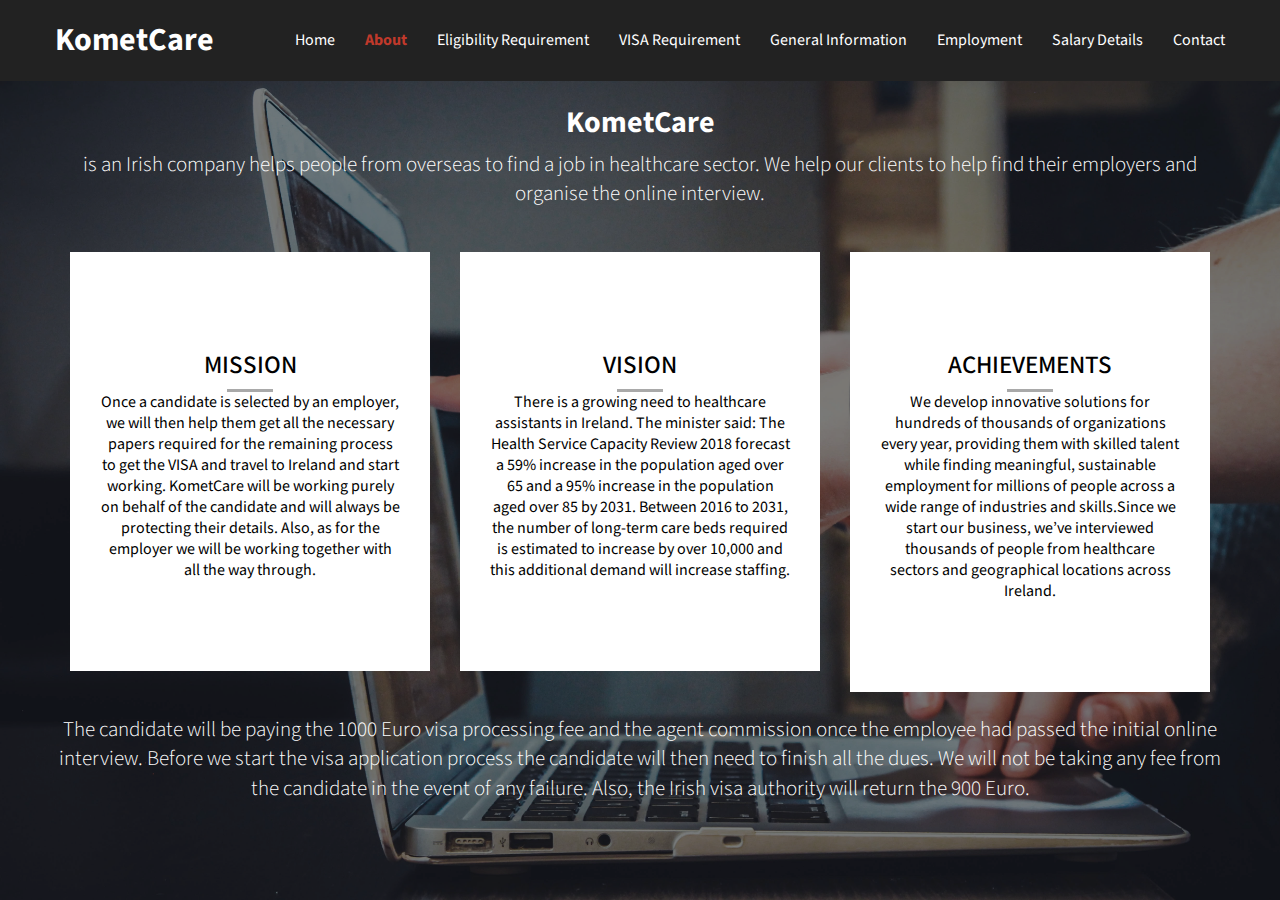
<file: pages/aboutus.html>
<!DOCTYPE html>
<html lang="en">
<head>
    <meta charset="UTF-8">
    <meta name="viewport" content="width=device-width, initial-scale=1">
    <meta name="keywords" content="KometCare, healthcare, Ireland, employer">
    <meta name="description" content="This page is to introduce KometCare in details">
    <meta http-equiv="refresh" content="30">
    <link rel="shortcut icon" type="image/x-icon" href="../img/logo.webp">
    <link rel="stylesheet" href="../css/style.css">
    <link rel="stylesheet" href="../css/bootstrap-iso.css">
    <link rel="stylesheet" href="https://cdnjs.cloudflare.com/ajax/libs/font-awesome/4.7.0/css/font-awesome.min.css">
    <title>KometCare - About us</title>
    <!-- Navbar icon -->
</head>
<body id="about-us">
<div class="hm-body">  <!--Body tag has been replaced with div so as to avoid to use nav bar in the other pages -->
    <nav class="hm-nav">
        <div class="hm-container">
            <h1 class="hm-logo"><a class="hm-a" href="../index.html">KometCare</a></h1>
            <ul class="hm-ul">
                <li><a href="../index.html" class="hm-a">Home</a></li> <!--(EmresPage) -->
                <li><a href="aboutus.html" class="hm-a current">About</a></li>
                <!--(IrenesPAge)current class is used to higlight the content it will change in every page -->
                <li><a href="eligibility-requirement.html" class="hm-a">Eligibility Requirement</a></li>
                <!--(JinniesPage)-->
                <li><a href="VisaRequirements.html" class="hm-a">VISA Requirement</a></li> <!-- (EmresPage)-->
                <li><a href="generalInfo.html" class="hm-a">General Information</a></li> <!--(MisosPage)-->
                <li><a href="employment.html" class="hm-a">Employment</a></li> <!--(JinniesPage)-->
                <li><a href="salaryDetail.html" class="hm-a">Salary Details</a></li> <!--(MisosPage)-->
                <li><a href="contactus.html" class="hm-a">Contact</a></li> <!--(IrenesPage)-->
                <li><a href="javascript:void(0);" class="hm-icon" onclick="hmopennav()">
                    <i class="fa fa-bars"></i>
                </a>
            </ul>
        </div>
    </nav>
</div>
<div class="bootstrap-iso">
    <div class="about-para container">
        <h2>KometCare</h2>
        <p class="lead"> is an Irish company helps people from overseas to find a job in healthcare
            sector.
            We help our clients to help find their employers and organise the online interview. </p>
    </div>
    <div class="content-box-lg">
        <div class="container">
            <div class="row">
                <!--each box took up 4 columns and it added up to 12 in total-->
                <div class="col-md-4">
                    <div class="about-part text-center">
                        <h3>MISSION</h3>
                        <hr>
                        <p> Once a candidate is selected by
                            an employer, we will then help them get all the necessary papers required for the
                            remaining process to get the
                            VISA and travel to Ireland and start working. KometCare will be working purely on behalf
                            of the candidate and will always be protecting their
                            details. Also, as for the employer we will be working together with all the way
                            through. </p>
                    </div>
                </div>
                <div class="col-md-4">
                    <div class="about-part text-center">
                        <h3>VISION</h3>
                        <hr>
                        <p> There is a growing need to healthcare assistants in Ireland. The
                            minister said: The Health Service Capacity Review 2018 forecast a 59% increase in the
                            population aged over 65
                            and a 95% increase in the population aged over 85 by 2031. Between 2016 to 2031, the
                            number of long-term care
                            beds required is estimated to increase by over 10,000 and this additional demand will
                            increase staffing. </p>
                    </div>
                </div>
                <div class="col-md-4">
                    <div class="about-part text-center">
                        <h3>ACHIEVEMENTS</h3>
                        <hr>
                        <p> We develop innovative solutions for hundreds of thousands of organizations every year,
                            providing
                            them with skilled talent while finding meaningful, sustainable employment for millions
                            of people across a wide range of
                            industries and skills.Since we start our business, we’ve interviewed thousands of people
                            from healthcare sectors
                            and geographical locations across Ireland. </p>
                    </div>
                </div>
            </div>
        </div>
    </div>
    <div class="about-para container">
        <p class="lead">The candidate will be
            paying the 1000 Euro visa processing fee and the agent commission once the employee had passed the
            initial
            online interview. Before we start the visa application process the candidate will then need to finish
            all the
            dues. We will not be taking any fee from the candidate in the event of any failure. Also, the Irish visa
            authority will return the 900 Euro.</p>

    </div>
</div>
<script src="../js/script.js"></script> <!--JavaScriptforNavBar-->
</body>
</html>
</file>
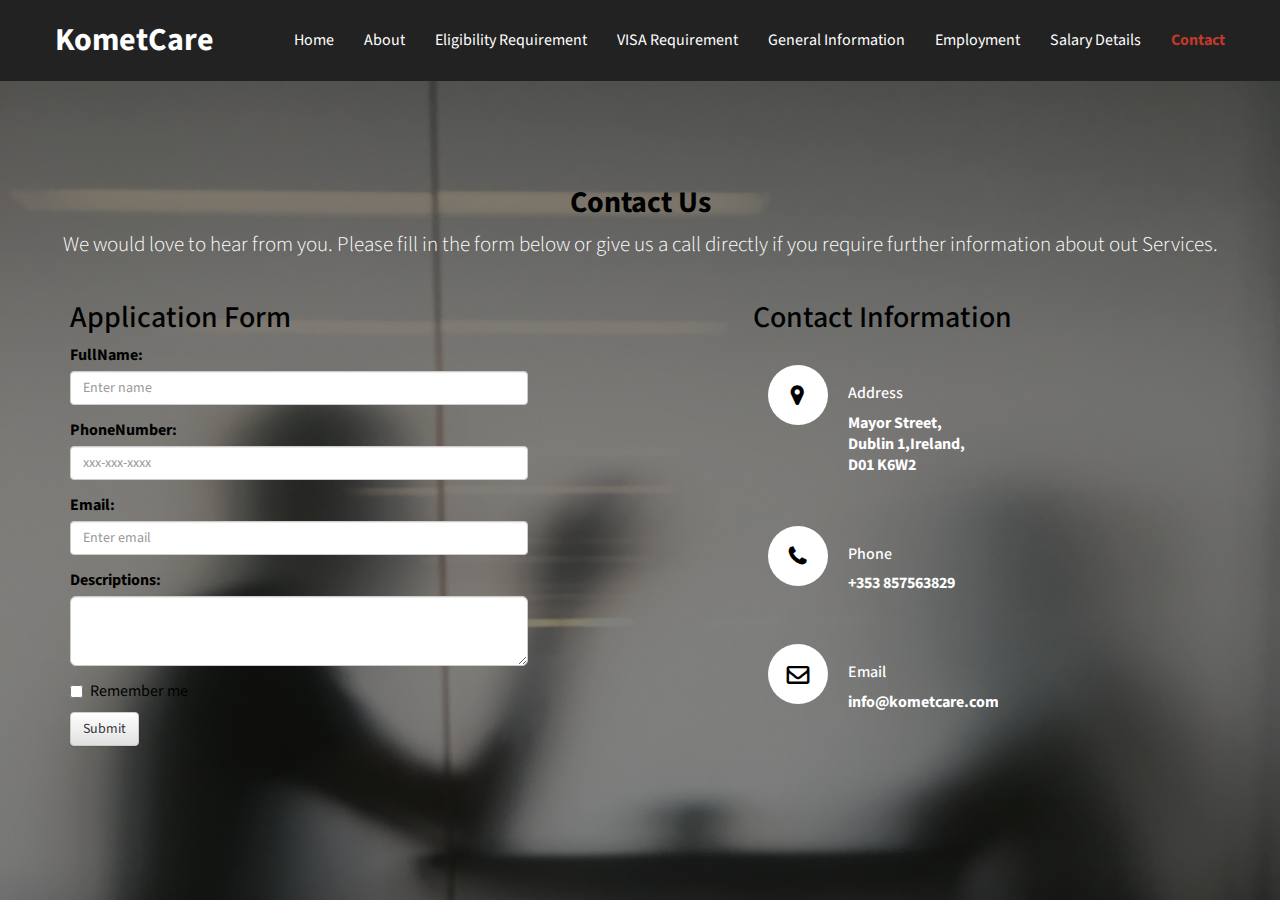
<file: pages/contactus.html>
<!DOCTYPE html>
<html lang="en">
<head>
    <meta charset="UTF-8">
    <meta name="viewport" content="width=device-width, initial-scale=1">
    <meta name="keywords" content="KometCare, phone, address, email">
    <meta name="description" content="This page is to provide contact path and contact information for users">
    <meta http-equiv="refresh" content="30">
    <link rel="shortcut icon" type="image/x-icon" href="../img/logo.webp">
    <link rel="stylesheet" href="../css/style.css"/> <!--Main Css-->
    <link rel="stylesheet" href="../css/bootstrap-iso.css"/>
    <link rel="stylesheet" href="https://cdnjs.cloudflare.com/ajax/libs/font-awesome/4.7.0/css/font-awesome.min.css">
    <title>KometCare - Contact us</title>
    <!-- Navbar icon -->
</head>
<body id="contact-us">
<div class="hm-body">  <!--Body tag has been replaced with div so as to avoid to use nav bar in the other pages -->
    <nav class="hm-nav">
        <div class="hm-container">
            <h1 class="hm-logo"><a class="hm-a" href="../index.html">KometCare</a></h1>
            <ul class="hm-ul">
                <li><a href="../index.html" class="hm-a">Home</a></li> <!--(EmresPage) -->
                <li><a href="aboutus.html" class="hm-a">About</a></li>
                <!--(IrenesPAge)current class is used to higlight the content it will change in every page -->
                <li><a href="eligibility-requirement.html" class="hm-a">Eligibility Requirement</a></li>
                <!--(JinniesPage)-->
                <li><a href="VisaRequirements.html" class="hm-a">VISA Requirement</a></li> <!-- (EmresPage)-->
                <li><a href="generalInfo.html" class="hm-a">General Information</a></li> <!--(MisosPage)-->
                <li><a href="employment.html" class="hm-a">Employment</a></li> <!--(JinniesPage)-->
                <li><a href="salaryDetail.html" class="hm-a">Salary Details</a></li> <!--(MisosPage)-->
                <li><a href="contactus.html" class="hm-a  current">Contact</a></li> <!--(IrenesPage)-->
                <li><a href="javascript:void(0);" class="hm-icon" onclick="hmopennav()">
                    <i class="fa fa-bars"></i>
                </a>
            </ul>
        </div>
    </nav>
</div>
<div class="bootstrap-iso">
    <div class="contact-para container">
        <h2>Contact Us</h2>
        <p class="lead"> We would love to hear from you. Please fill in the form below or give us a call directly
            if you require further information about out Services.</p>
    </div>
    <div class="container">
        <div class="row">
            <h2 class="col-md-4">Application Form</h2>
            <div class="col-md-3"></div>
            <h2 class="col-md-4">Contact Information</h2>
        </div>
        <form onsubmit="return check()">
            <div class="row">
                <div class="col-md-5">
                    <div class="form-group">
                        <label for="fullname">FullName:</label>
                        <input type="text" class="form-control" id="fullname" placeholder="Enter name">
                    </div>
                    <!--input type "tel" and a pattern were used to import the format-->
                    <div class="form-group">
                        <label for="phone">PhoneNumber:</label>
                        <input type="tel" class="form-control" pattern="[0-9]{3}-[0-9]{3}-[0-9]{4}" id="phone"
                               placeholder="xxx-xxx-xxxx">
                    </div>
                    <!--input type "email" was used to import the format-->
                    <div class="form-group">
                        <label for="email">Email:</label>
                        <input type="email" class="form-control" id="email" placeholder="Enter email">
                    </div>
                    <div class="form-group">
                        <label for="description">Descriptions:</label>
                        <textarea class="form-control input-lg" id="description"></textarea>
                    </div>
                    <div class="checkbox">
                        <label><input type="checkbox"> Remember me</label>
                    </div>
                    <button type="submit" class="btn btn-default">Submit</button>
                </div>
                <div class="col-md-2"></div>
                <div class="col-md-4">
                    <div class="container">
                        <div class="contactInfo">
                            <div class="box">
                                <div class="icon"><i class="fa fa-map-marker" aria-hidden="true"></i></div>
                                <div class="text">
                                    <h3>Address</h3>
                                    <p><b>Mayor Street,<br>Dublin 1,Ireland,<br> D01 K6W2</b></p>
                                </div>
                            </div>
                            <div class="box">
                                <div class="icon"><i class="fa fa-phone" aria-hidden="true"></i></div>
                                <div class="text">
                                    <h3>Phone</h3>
                                    <p><b>+353 857563829</b></p>
                                </div>
                            </div>
                            <div class="box">
                                <div class="icon"><i class="fa fa-envelope-o" aria-hidden="true"></i></i></div>
                                <div class="text">
                                    <h3>Email</h3>
                                    <p><b>info@kometcare.com</b></p>
                                </div>
                            </div>
                        </div>
                    </div>
                </div>
            </div>
        </form>
    </div>
</div>
<script type="text/javascript" src="../js/form.js"></script><!--JavaScript for form validation-->
<script src="../js/script.js"></script> <!--JavaScriptforNavBar-->
</body>
</html>
</file>
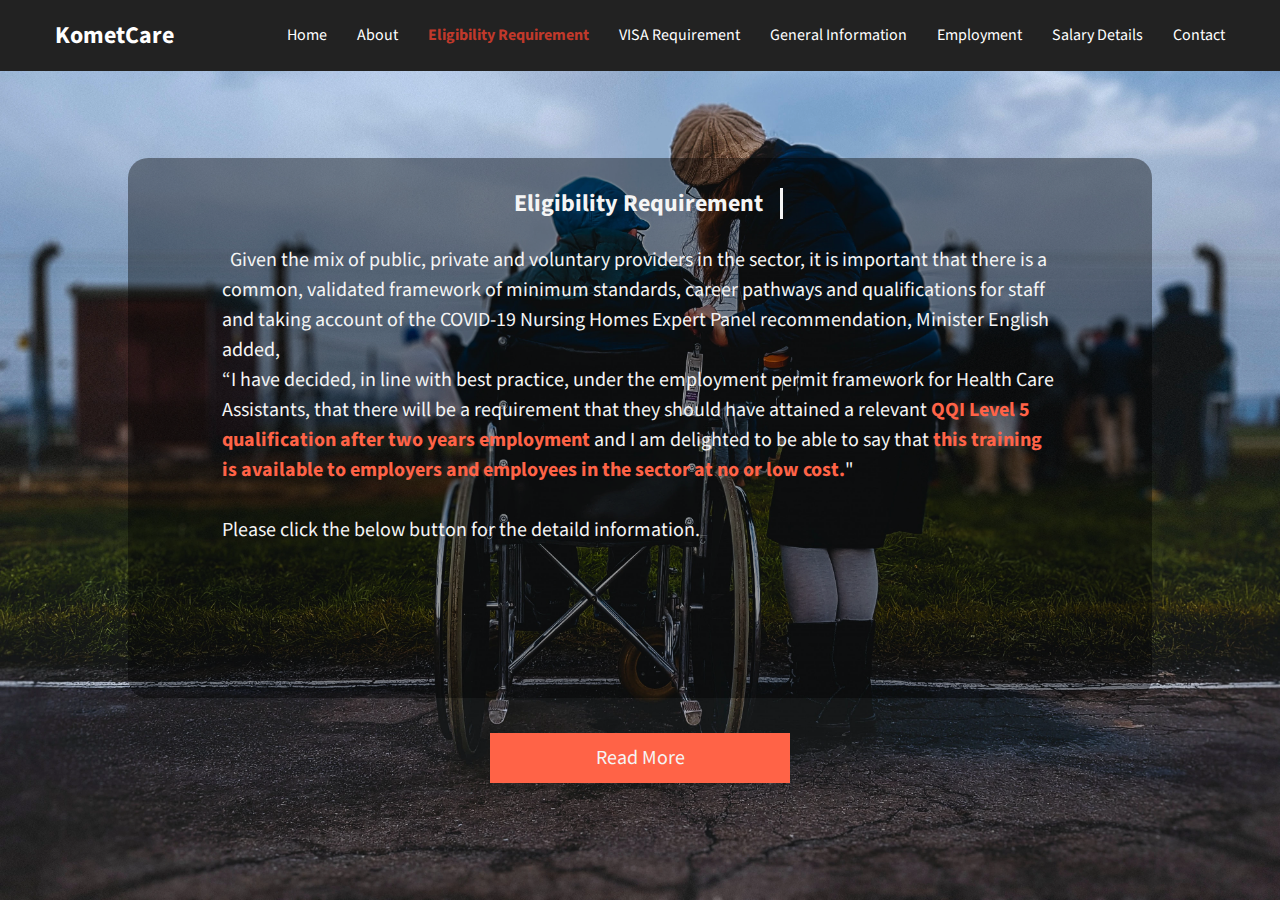
<file: pages/eligibility-requirement.html>
<!DOCTYPE html>
<html lang="en">
  <head class="hm-head">
      <meta charset="UTF-8">
      <meta http-equiv="X-UA-Compatible" content="IE=edge">
      <meta name="viewport" content="width=device-width, initial-scale=1.0">
      <meta name="keywords" content="KometCare, healthcare, healthcare assistant, Ireland, employer">
      <meta name="description" content="This page is to explain eligibility requirement for healthcare assistant">
      <meta http-equiv="refresh" content="30">
      <link rel="shortcut icon" type="image/x-icon" href="../img/logo.webp">
      <link rel="stylesheet" href="../css/style.css" >
      <link rel="stylesheet" href="https://cdnjs.cloudflare.com/ajax/libs/font-awesome/4.7.0/css/font-awesome.min.css"> <!-- Navbar icon -->
      <title>KometCare - Eligibility Requirement</title>
  </head>
  <body>
    <!-- Create div for main page to apply CSS style -->
    <div id="eligibility-requirement">

      <!-- Create navication bar div -->
      <div class="hm-body"> <!--Body tag has been replaced with div so as to avoid two body tag use in the other pages -->
          <nav class="hm-nav">
              <div class="hm-container">
                  <h2 class="hm-logo"><a class="hm-a" href="../index.html">KometCare</a></h2>
                  <ul class="hm-ul">
                      <li><a href="../index.html" class="hm-a">Home</a></li> <!--(EmresPage)current class is used to higlight the content it will change in every page -->
                      <li><a href="aboutus.html" class="hm-a">About</a></li> <!--(IrenesPAge)-->
                      <li><a href="eligibility-requirement.html" class="hm-a current">Eligibility Requirement</a></li> <!--(JinniesPage)-->
                      <li><a href="VisaRequirements.html" class="hm-a">VISA Requirement</a></li> <!--(EmresPage) -->
                      <li><a href="generalInfo.html" class="hm-a">General Information</a></li> <!--(MisosPage)-->
                      <li><a href="employment.html" class="hm-a">Employment</a></li> <!--(JinniesPage)-->
                      <li><a href="salaryDetail.html" class="hm-a">Salary Details</a></li> <!--(MisosPage)-->
                      <li><a href="contactus.html" class="hm-a">Contact</a></li> <!--(IrenesPAge)-->
                      <li><a href="javascript:void(0);" class="hm-icon" onclick="hmopennav()">
                          <i class="fa fa-bars"></i>
                        </a></li>
                  </ul>
              </div>
          </nav> 
      </div>

      <!-- Create main box(text box) -->
      <div class="main-box">
        <!-- Create separate div for text to apply CSS style -->
        <div class="main-box-text">
          <!-- Create title of main box(text box) -->
          <h2 class="main-box__h2">Eligibility Requirement</h2>
          <!-- Create contents of main box(text box) -->
          <p class="main-box__p">
            &nbsp;&nbsp;Given the mix of public, private and voluntary providers in the sector, it is important that there is a common,   validated framework of minimum standards, career pathways and qualifications for staff and taking account of the COVID-19 Nursing Homes Expert Panel recommendation, Minister English added,<br>“I have decided, in line with best practice, under the employment permit framework for Health Care Assistants, that there will be a requirement that they should have attained a relevant <b>QQI Level 5 qualification after two years employment</b> and  I am delighted to be able to say that <b>this training is available to employers and employees in the sector at no or low cost.</b>"
            <br><br> Please click the below button for the detaild information.
          </p>
        </div>  
      </div>
      <!--
        I used the below website to create hover effect.
        nanati.me. (2016). css 버튼 디자인 모음 │ NANATI’s STORY. [online] Available at: https://nanati.me/css-button-design/ [Accessed 14 Dec. 2022].
      -->
      <!-- Create link button named 'read more' -->
      <div class="link-btn">
        <a href="https://qsearch.qqi.ie/WebPart/AwardDetails?awardCode=5M4339" target='_blank'>Read More</a>
      </div>

    </div>
      <!-- // End main page of eligibility-requirement page -->

      <!--Apply javascript function for navication bar effect-->
    <script src="../js/script.js"></script>
  </body>
</html>
</file>
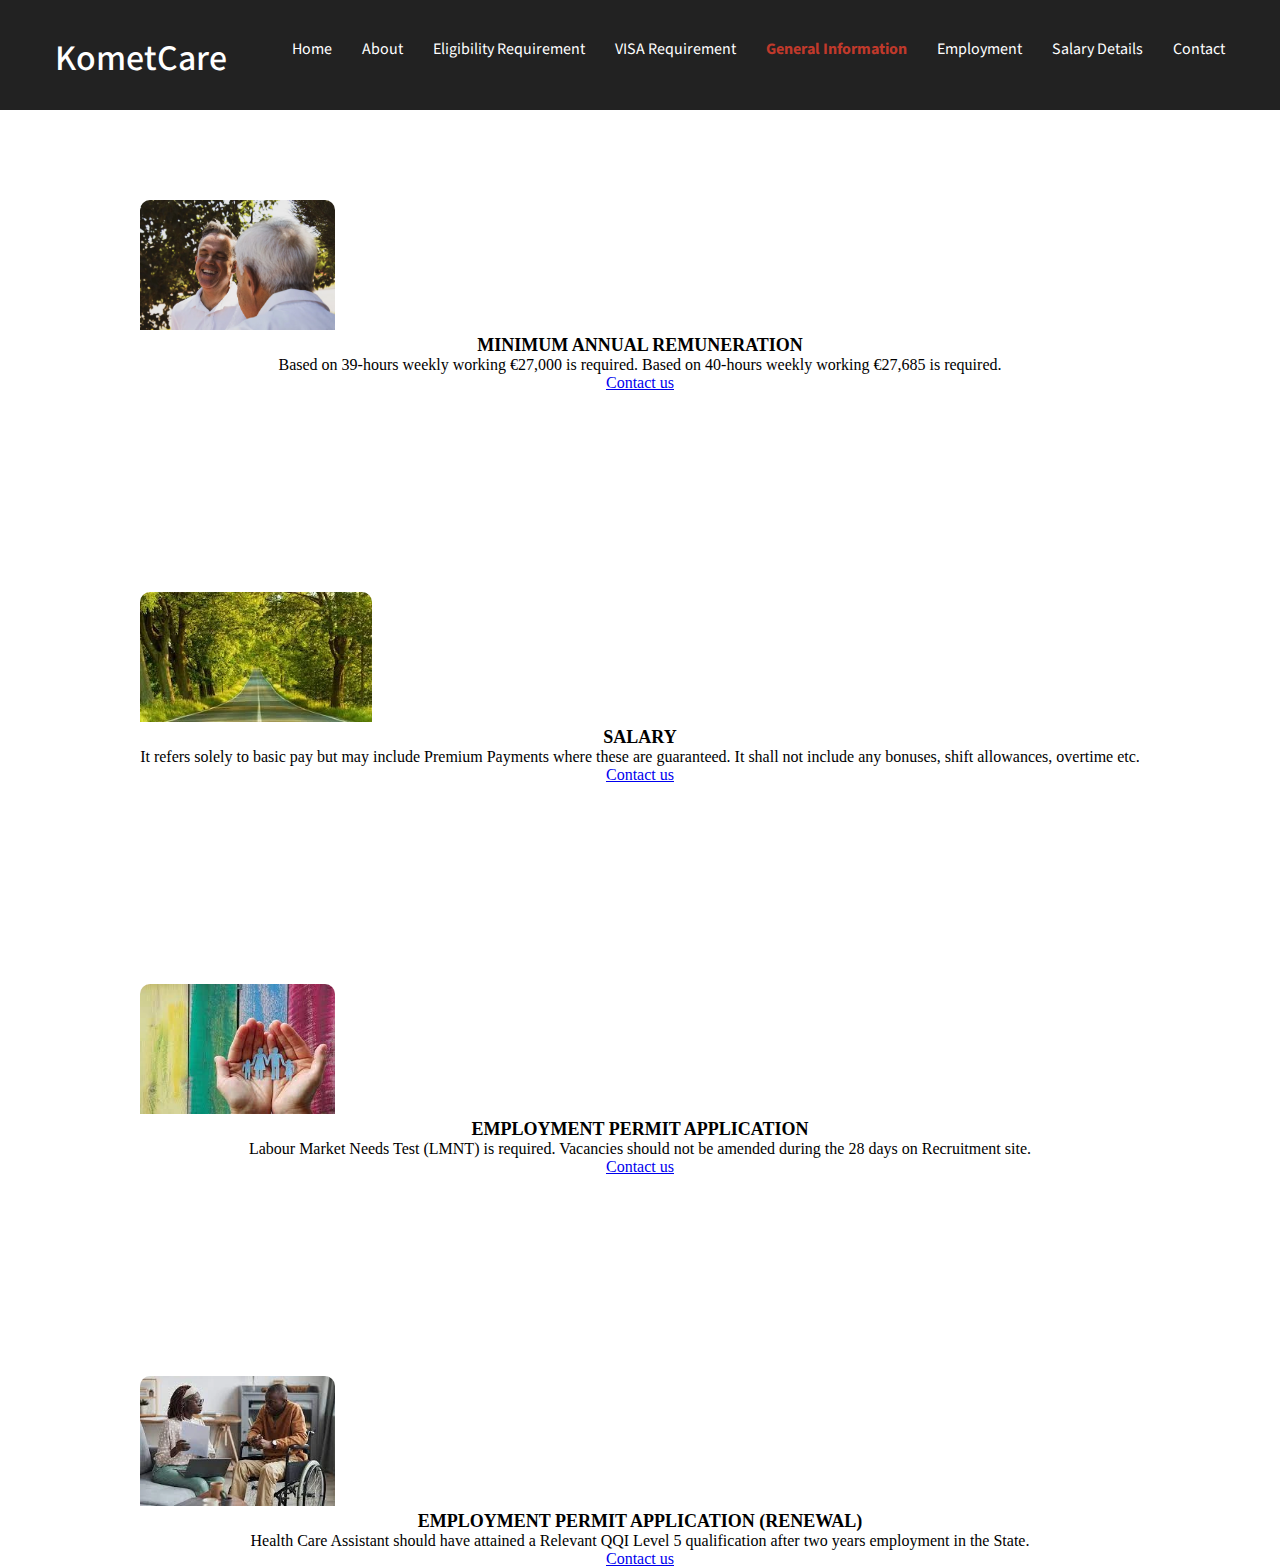
<file: pages/generalInfo.html>
<!DOCTYPE html>
<html lang="en">

<head>
  <meta charset="UTF-8">
  <meta http-equiv="X-UA-Compatible" content="IE=edge">
  <meta name="viewport" content="width=device-width, initial-scale=1.0">

  <meta name="keywords" content="KometCare, healthcare, healthcare assistant, Ireland, employer">
  <meta name="description" content="This page is to explain eligibility requirement for healthcare assistant">
  <meta http-equiv="refresh" content="30">

  <title>KometCare - General Information</title>
  <link href="https://cdn.jsdelivr.net/npm/bootstrap@5.2.3/dist/css/bootstrap.min.css" rel="stylesheet"
    integrity="sha384-rbsA2VBKQhggwzxH7pPCaAqO46MgnOM80zW1RWuH61DGLwZJEdK2Kadq2F9CUG65" crossorigin="anonymous">
  <link rel="shortcut icon" type="image/x-icon" href="../img/logo.webp">
  <link rel="stylesheet" href="https://cdnjs.cloudflare.com/ajax/libs/font-awesome/4.7.0/css/font-awesome.min.css">
  <link rel="stylesheet" href="../css/bootstrap-iso.css" />
  <!-- Navbar icon -->
  <link rel="stylesheet" href="../css/style.css">
</head>

<body class="gi-body">
  <div class="bootstrap-iso">
    <div class="hm-body">
      <!--Body tag has been replaced with div so as to avoid to use nav bar in the other pages -->
      <nav class="hm-nav">
        <div class="hm-container">
          <h1 class="hm-logo"><a class="hm-a" href="../index.html">KometCare</a></h1>
          <ul class="hm-ul">
            <li><a href="../index.html" class="hm-a">Home</a></li> <!--(EmresPage) -->
            <li><a href="aboutus.html" class="hm-a">About</a></li> <!--(IrenesPAge)-->
            <li><a href="eligibility-requirement.html" class="hm-a">Eligibility Requirement</a></li>
            <!--(JinniesPage)-->
            <li><a href="VisaRequirements.html" class="hm-a">VISA Requirement</a></li>
            <!-- (EmresPage)current class is used to higlight the content it will change in every page -->
            <li><a href="generalInfo.html" class="hm-a current">General Information</a></li> <!--(MisosPage)-->
            <li><a href="employment.html" class="hm-a">Employment</a></li> <!--(JinniesPage)-->
            <li><a href="salaryDetail.html" class="hm-a">Salary Details</a></li> <!--(MisosPage)-->
            <li><a href="contactus.html" class="hm-a">Contact</a></li> <!--(IrenesPage)-->
            <li><a href="javascript:void(0);" class="hm-icon" onclick="hmopennav()">
                <i class="fa fa-bars"></i>
              </a>
          </ul>
        </div>
      </nav>
    </div>
  </div>


  <section class="gi-cards-section">
    <div class="container">
      <div class="row">

        <div class="col-sm-3 card-wrapper">
          <div class="card card-style">
            <img class="card-image" src="../img/twosmilingface.webp" alt="KometCare image">
            <div class="card-body d-flex flex-column">
              <h3 class="card-title"> minimum annual remuneration</h3>
              <p class="card-text"> Based on 39-hours weekly working €27,000 is required. Based on 40-hours weekly
                working €27,685 is required.
              </p>
              <a href="./contactus.html" class="btn btn-dark stretched-link mt-auto" target="_blank">Contact us</a>
            </div>
          </div>
        </div>

        <div class="col-sm-3 card-wrapper">
          <div class="card card-style">
            <img class="card-image" src="../img/gi-image1.webp" alt="KometCare image">
            <div class="card-body d-flex flex-column">
              <h3 class="card-title"> Salary</h3>
              <p class="card-text"> It refers solely to basic pay but may include Premium Payments where these are
                guaranteed.
                It shall not include any bonuses, shift allowances, overtime etc.</p>
              <a href="contactus.html" class="btn btn-dark stretched-link mt-auto" target="_blank">Contact us</a>
            </div>
          </div>
        </div>

        <div class="col-sm-3 card-wrapper">
          <div class="card card-style">
            <img class="card-image" src="../img/gi-image2.webp" alt="KometCare image">
            <div class="card-body d-flex flex-column">
              <h3 class="card-title">Employment Permit Application</h3>
              <p class="card-text">Labour Market Needs Test (LMNT) is required. Vacancies should not be amended during
                the 28 days on Recruitment site.</p>
              <a href="contactus.html" class="btn btn-dark stretched-link mt-auto" target="_blank">Contact us</a>
            </div>
          </div>
        </div>

        <div class="col-sm-3 card-wrapper">
          <div class="card card-style">
            <img class="card-image" src="../img/gi-image3.webp" alt="KometCare image">
            <div class="card-body d-flex flex-column">
              <h3 class="card-title"> Employment Permit Application (Renewal)
              </h3>
              <p class="card-text">Health Care Assistant should have attained a Relevant QQI Level 5 qualification after
                two years employment in the State.</p>
              <a href="contactus.html" class="btn btn-dark stretched-link mt-auto" target="_blank">Contact us</a>
            </div>
          </div>
        </div>


      </div>
    </div>
    </div>
    <script src="https://cdn.jsdelivr.net/npm/bootstrap@5.2.3/dist/js/bootstrap.bundle.min.js"
      integrity="sha384-kenU1KFdBIe4zVF0s0G1M5b4hcpxyD9F7jL+jjXkk+Q2h455rYXK/7HAuoJl+0I4"
      crossorigin="anonymous"></script>
  </section>
  <script src="../js/script.js"></script> <!--JavaScriptforNavBar-->
</body>

</html>
</file>
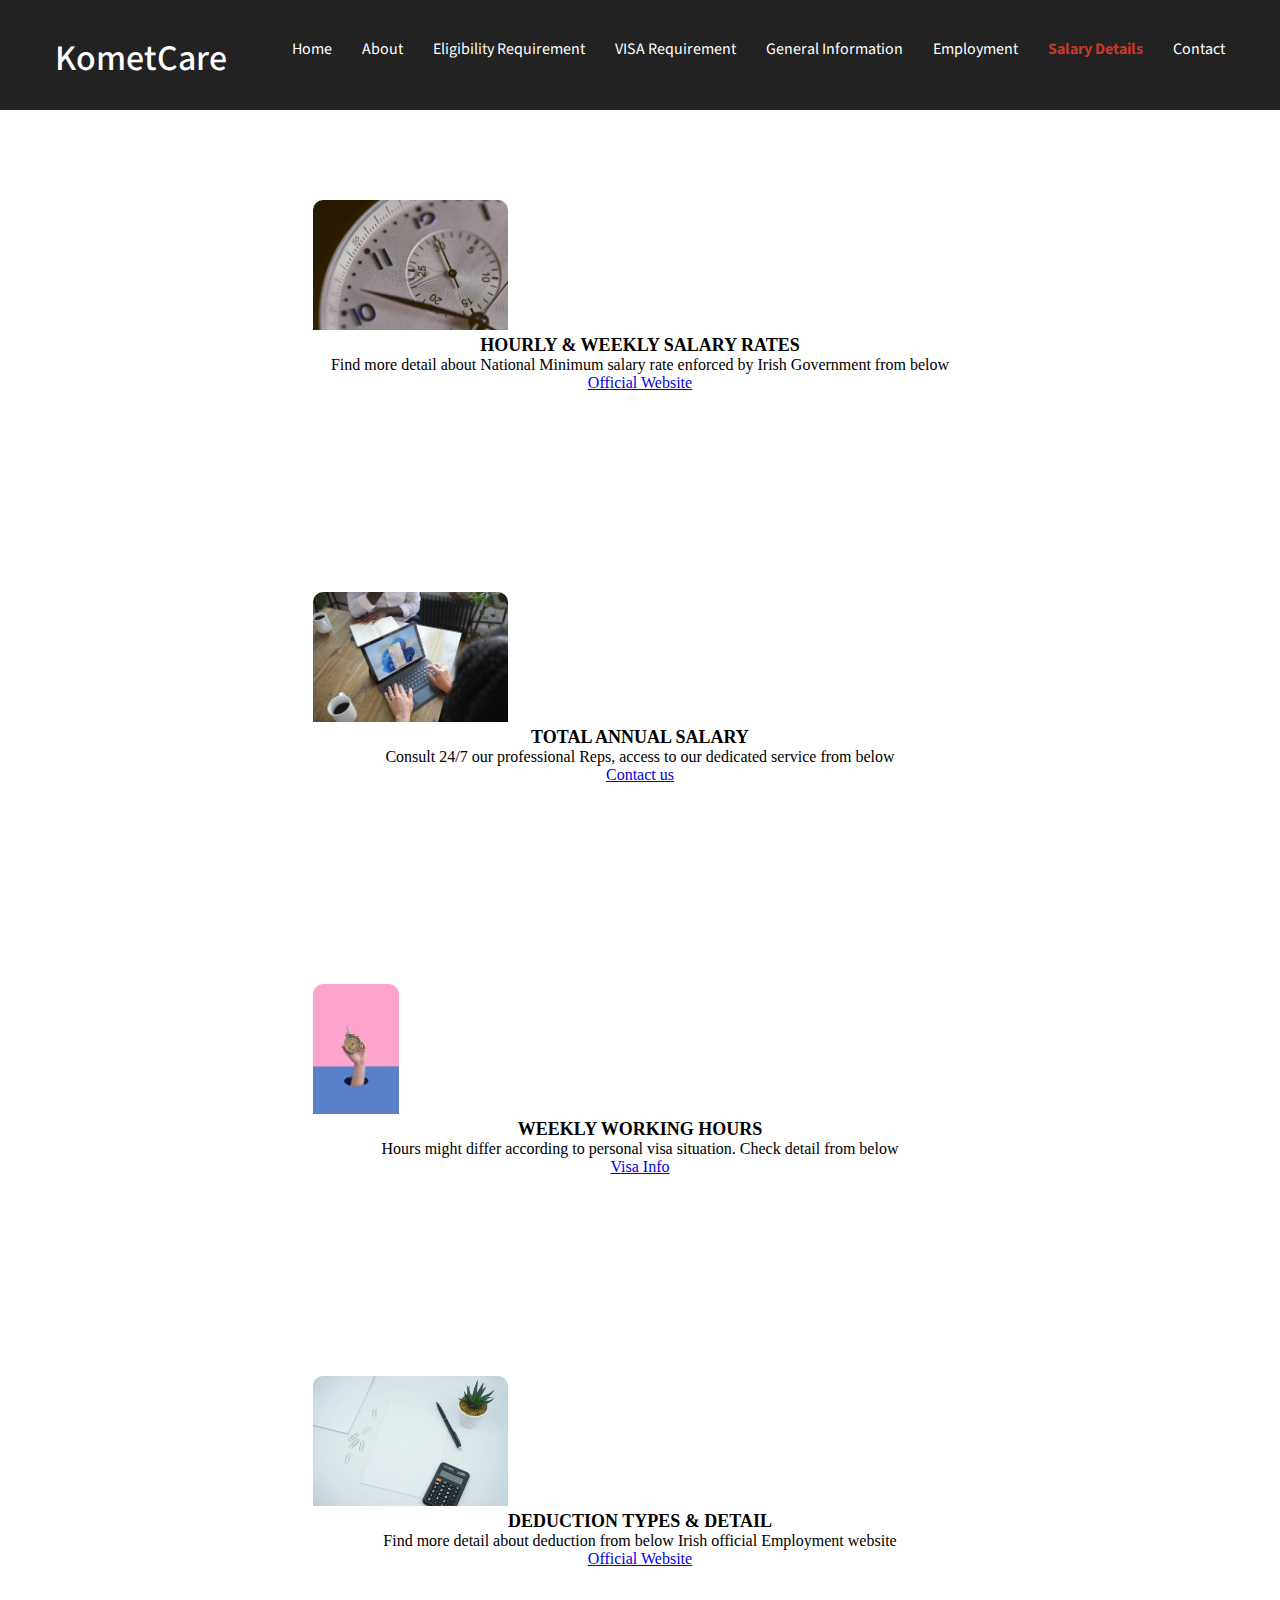
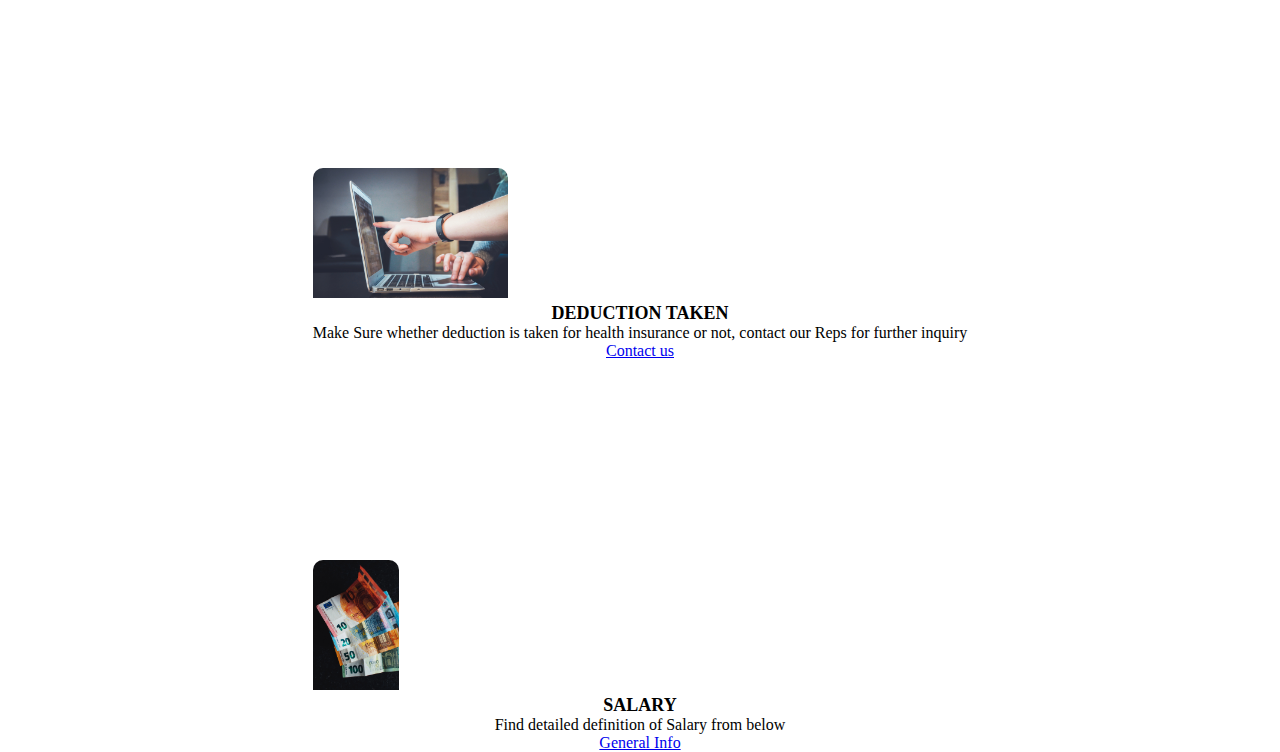
<file: pages/salaryDetail.html>
<!DOCTYPE html>
<html lang="en">

<head>
  <meta charset="UTF-8">
  <meta http-equiv="X-UA-Compatible" content="IE=edge">
  <meta name="viewport" content="width=device-width, initial-scale=1.0">

  <meta name="keywords" content="KometCare, healthcare, healthcare assistant, Ireland, employer">
  <meta name="description" content="This page is to explain eligibility requirement for healthcare assistant">
  <meta http-equiv="refresh" content="30">

  <title>KometCare - Salary Details</title>
  <link href="https://cdn.jsdelivr.net/npm/bootstrap@5.2.3/dist/css/bootstrap.min.css" rel="stylesheet"
    integrity="sha384-rbsA2VBKQhggwzxH7pPCaAqO46MgnOM80zW1RWuH61DGLwZJEdK2Kadq2F9CUG65" crossorigin="anonymous">
  <link rel="shortcut icon" type="image/x-icon" href="../img/logo.webp">
  <link rel="stylesheet" href="https://cdnjs.cloudflare.com/ajax/libs/font-awesome/4.7.0/css/font-awesome.min.css">
  <link rel="stylesheet" href="../css/bootstrap-iso.css" />
  <!-- Navbar icon -->
  <link rel="stylesheet" href="../css/style.css">
  <style>
  </style>
</head>

<body class="gi-body">
  <div class="bootstrap-iso">
    <div class="hm-body">
      <!--Body tag has been replaced with div so as to avoid to use nav bar in the other pages -->
      <nav class="hm-nav">
        <div class="hm-container">
          <h1 class="hm-logo"><a class="hm-a" href="../index.html">KometCare</a></h1>
          <ul class="hm-ul">
            <li><a href="../index.html" class="hm-a">Home</a></li> <!--(EmresPage) -->
            <li><a href="aboutus.html" class="hm-a">About</a></li> <!--(IrenesPAge)-->
            <li><a href="eligibility-requirement.html" class="hm-a">Eligibility Requirement</a></li>
            <!--(JinniesPage)-->
            <li><a href="VisaRequirements.html" class="hm-a">VISA Requirement</a></li>
            <!-- (EmresPage)current class is used to higlight the content it will change in every page -->
            <li><a href="generalInfo.html" class="hm-a">General Information</a></li> <!--(MisosPage)-->
            <li><a href="employment.html" class="hm-a">Employment</a></li> <!--(JinniesPage)-->
            <li><a href="salaryDetail.html" class="hm-a current">Salary Details</a></li> <!--(MisosPage)-->
            <li><a href="contactus.html" class="hm-a">Contact</a></li> <!--(IrenesPage)-->
            <li><a href="javascript:void(0);" class="hm-icon" onclick="hmopennav()">
                <i class="fa fa-bars"></i>
              </a>
          </ul>
        </div>
      </nav>
    </div>
  </div>

  <section class="gi-cards-section">
    <div class="container">
      <div class="row">

        <div class="col-sm-2 card-wrapper">
          <div class="card card-style">
            <img class="card-image" src="../img/sl-image4.webp" alt="KometCare image">
            <div class="card-body d-flex flex-column">
              <h3 class="card-title"> Hourly & weekly Salary rates
              </h3>
              <p class="card-text"> Find more detail about National Minimum salary rate enforced by Irish Government
                from below
              </p>
              <a href="https://www.gov.ie/en/publication/1786c-national-minimum-wage-increase-1-january/#:~:text=The%20national%20minimum%20hourly%20rate,11.30%20on%201%20January%202023."
                class="btn btn-dark stretched-link mt-auto" target="_blank">Official Website</a>
            </div>
          </div>
        </div>

        <div class="col-sm-2 card-wrapper">
          <div class="card card-style">
            <img class="card-image" src="../img/sl-image6.webp" alt="KometCare image">
            <div class="card-body d-flex flex-column">
              <h3 class="card-title"> Total annual salary</h3>
              <p class="card-text"> Consult 24/7 our professional Reps, access to our dedicated service from below</p>
              <a href="contactus.html" class="btn btn-dark stretched-link mt-auto" target="_blank">Contact us</a>
            </div>
          </div>
        </div>

        <div class="col-sm-2 card-wrapper">
          <div class="card card-style">
            <img class="card-image" src="../img/sl-image5.webp" alt="KometCare image">
            <div class="card-body d-flex flex-column">
              <h3 class="card-title">Weekly working hours</h3>
              <p class="card-text">Hours might differ according to personal visa situation. Check detail from below </p>
              <a href="VisaRequirements.html" class="btn btn-dark stretched-link mt-auto" target="_blank">Visa Info</a>
            </div>
          </div>
        </div>

        <div class="col-sm-2 card-wrapper">
          <div class="card card-style">
            <img class="card-image" src="../img/sl-image9.webp" alt="KometCare image">
            <div class="card-body d-flex flex-column">
              <h3 class="card-title"> Deduction Types & Detail
              </h3>
              <p class="card-text">Find more detail about deduction from below Irish official Employment website</p>
              <a href="https://www.citizensinformation.ie/en/employment/employment_rights_and_conditions/pay_and_employment/pay_slip.html"
                class="btn btn-dark stretched-link mt-auto" target="_blank">Official Website</a>
            </div>
          </div>
        </div>

        <div class="col-sm-2 card-wrapper">
          <div class="card card-style">
            <img class="card-image" src="../img/sl-image8.webp" alt="KometCare image">
            <div class="card-body d-flex flex-column">
              <h3 class="card-title">Deduction taken
              </h3>
              <p class="card-text">Make Sure whether deduction is taken for health insurance or not, contact our Reps
                for further inquiry</p>
              <a href="contactus.html" class="btn btn-dark stretched-link mt-auto" target="_blank">Contact us</a>
            </div>
          </div>
        </div>

        <div class="col-sm-2 card-wrapper">
          <div class="card card-style">
            <img class="card-image" src="../img/sl-image10.webp" alt="KometCare image">
            <div class="card-body d-flex flex-column">
              <h3 class="card-title"> Salary
              </h3>
              <p class="card-text"> Find detailed definition of Salary from below</p>
              <a href="generalInfo.html" class="btn btn-dark stretched-link mt-auto" target="_blank">General Info</a>
            </div>
          </div>
        </div>

      </div>
    </div>
    <script src="https://cdn.jsdelivr.net/npm/bootstrap@5.2.3/dist/js/bootstrap.bundle.min.js"
      integrity="sha384-kenU1KFdBIe4zVF0s0G1M5b4hcpxyD9F7jL+jjXkk+Q2h455rYXK/7HAuoJl+0I4"
      crossorigin="anonymous"></script>
  </section>
  <script src="../js/script.js"></script> <!--JavaScriptforNavBar-->
</body>

</html>
</file>
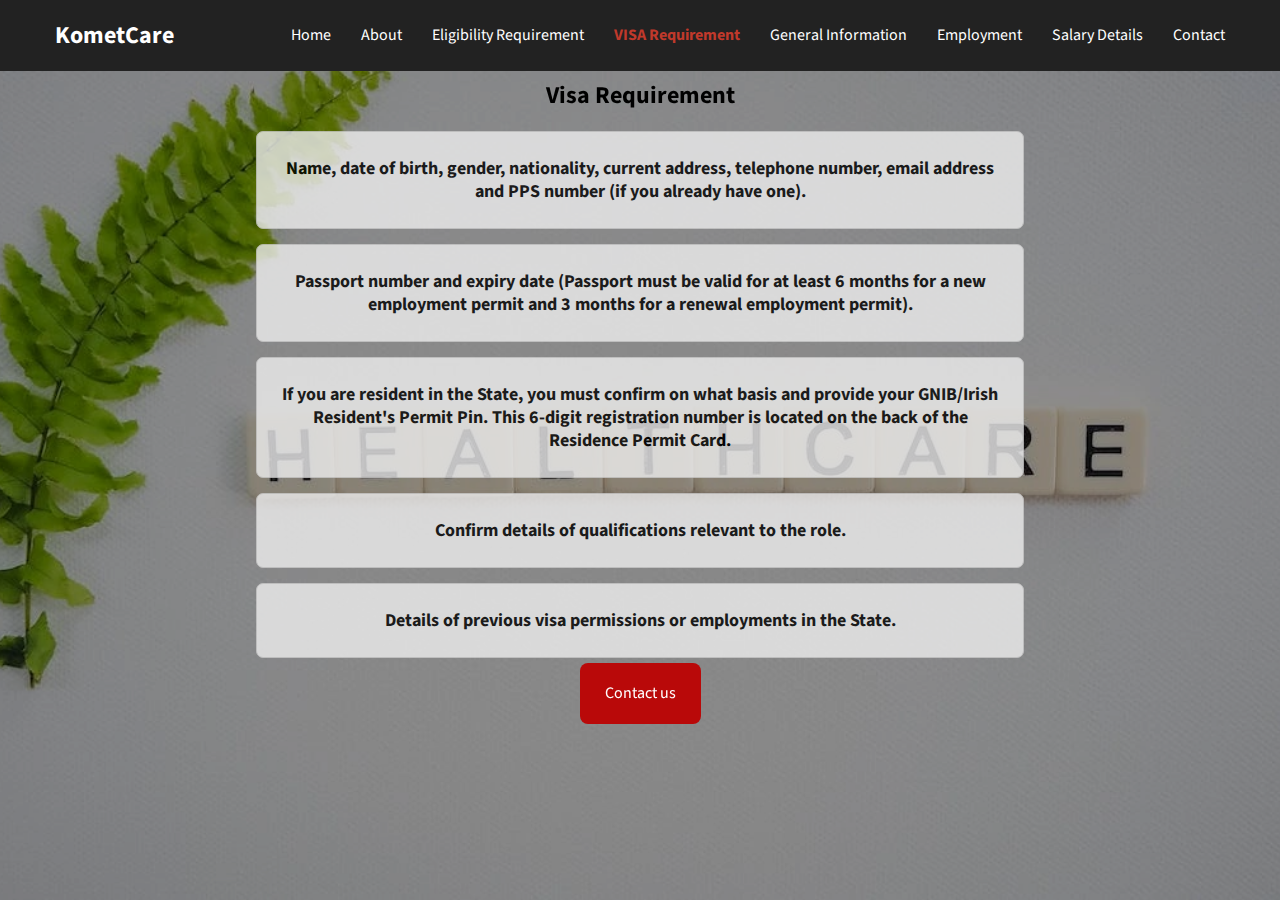
<file: pages/VisaRequirements.html>
<!-- @author Emre Kavak
05/12/2022
Visa Requirements Page -->
<!DOCTYPE html>
<html lang="en">
    <head class="hm-head">
        <meta charset="UTF-8">
        <meta http-equiv="X-UA-Compatible" content="IE=edge">
        <meta name="keywords" content="KometCare, healthcare, healthcare assistant, Ireland, employer, recruitment, jobs in Ireland">
        <meta name="description" content="This page is to visa requirements for moving to Ireland and seek jobs">
        <meta http-equiv="refresh" content="30">
        <meta name="viewport" content="width=device-width, initial-scale=1.0">
        <link rel="shortcut icon" type="image/x-icon" href="../img/logo.webp">
        <!-- <link rel="stylesheet" href="bootstrap-iso.css" /> It was meant to be used -->
       
        <!-- Main css -->
        <link rel="stylesheet" href="../css/style.css" >  
        <!-- \\\\\\\\\\\\\\\\\\\\\
          External CSS Files
        \\\\\\\\\\\\\\\\\\\\\\\\\\\ -->
        <!-- <link rel="stylesheet" href="../css/EmreKavak.css" /> -->
        <!-- <link rel="stylesheet" href="../css/JIAYUMENG.css"> -->
        <!-- <link rel="stylesheet" href="../css/Kyungjin-Cho.css"> -->
        <!-- <link rel="stylesheet" href="../css/Miseong_Kang.css"> -->

        <!-- \\\\\\\\\\\\\\\\\\\\\\
          External CSS Files
        \\\\\\\\\\\\\\\\\\\\\\\\\\\ -->

		<link rel="stylesheet" href="https://cdnjs.cloudflare.com/ajax/libs/font-awesome/4.7.0/css/font-awesome.min.css"> <!-- Navbar icon -->
        <title>KometCare - Visa Requirements</title>
    </head>
    <body class="visa-body">
        <div class="hm-body">  <!--Nav bar container-->
            <nav class="hm-nav">
                <div class="hm-container">
                    <h2 class="hm-logo"><a class="hm-a" href="../index.html">KometCare</a></h2>
                    <ul class="hm-ul">
                        <li><a href="../index.html" class="hm-a">Home</a></li> <!--(EmresPage) -->
                        <li><a href="aboutus.html" class="hm-a">About</a></li>  <!--(IrenesPAge)-->
                        <li><a href="eligibility-requirement.html" class="hm-a">Eligibility Requirement</a></li> <!--(JinniesPage)-->
                        <li><a href="VisaRequirements.html" class="hm-a current">VISA Requirement</a></li> <!-- (EmresPage)current class is used to higlight the content it will change in every page -->
                        <li><a href="generalInfo.html" class="hm-a">General Information</a></li> <!--(MisosPage)-->
                        <li><a href="employment.html" class="hm-a">Employment</a></li> <!--(JinniesPage)-->
                        <li><a href="salaryDetail.html" class="hm-a">Salary Details</a></li> <!--(MisosPage)-->
                        <li><a href="contactus.html" class="hm-a">Contact</a></li> <!--(IrenesPage)-->
                        <li><a href="javascript:void(0);" class="hm-icon" onclick="hmopennav()">
                                <i class="fa fa-bars"></i>
                            </a>
                        </li>
                    </ul>
                </div>
            </nav> 
        </div>
        <div class="visa-content">
            <h1 class="visa-h1">Visa Requirement</h1>

            <div class="visa-palet">
                
                <div class="visa-box box1">
                    <p class="visa-p p1">Name, date of birth, gender, nationality, current address, telephone number, email address and PPS number (if you already have one).
                    </p>
                </div>
                <div class="visa-box box2">
                    <p class="visa-p p2">Passport number and expiry date (Passport must be valid for at least 6 months for a new employment permit and 3 months for a renewal employment permit).
                    </p>
                </div>
                <div class="visa-box box3">
                    <p class="visa-p p3"> If you are resident in the State, you must confirm on what basis and provide your GNIB/Irish Resident's Permit Pin. This 6-digit registration number is located on the back of the Residence Permit Card.
                    </p>
                </div>
                <div class="visa-box box4"> 
                    <p class="visa-p p4">Confirm details of qualifications relevant to the role. 
                    </p> 
                </div>
                <div class="visa-box box5">
                    <p class="visa-p p6"> Details of previous visa permissions or employments in the State.
                    </p>
                </div>
                <div class="visa-box box6"> 
                    <a class="visa-button" role="button" href="contactus.html">Contact us</a>
                </div>
            </div>
        </div>

        <script src="../js/script.js"></script> 
        
        <script>
            $(window).resize(function() {
            $('.visa-box').fadeOut(function() {
                // Update the element's display based on the new screen size
                $('.visa-box').fadeIn();
            });
            });
        </script>
    </body>

</html>
</file>
<file: css/style.css>
/*@author: Emre Kavak
 *05/12/2022
 *Css applied to nav bar, home page and Visa Requirement Page
 */

 @import url('https://fonts.googleapis.com/css2?family=Mada&display=swap');

 *{
     box-sizing: border-box; /* when add padding or any border onto an 
     element, it doesn't actually affect the width of it.*/
     margin: 0;
     padding: 0;
     
 }
 
 .hm-body {
     font-family: 'Mada', sans-serif;
     color: #222;
     padding-bottom: 10px;
     overflow-x: hidden; /**/
     z-index: 5; /**/
 }
 
 .hm-container {
     max-width: 1200px !important;
     margin: 0 auto !important;
 }
 
 .hm-nav {
     position: fixed;  /*This will keep the nav bar on the even the page it's scrolled*/
     background-color: #222;
     top: 0;
     left: 0 ;
     right: 0;
     transition: all 0.3s ease-in-out;
     z-index: 3214;
 }
 
 .hm-nav .hm-container {
     display: flex ; /*in order to get list items flex in the container*/
     justify-content: space-between; /*to give space for each item*/
     align-items: center;
     padding: 20px 0; /*avoid boostrap apply*/
     transition: all 0.3s ease-in-out; /*when scrolling it will give nice ease transation effect*/
 }
 
 .hm-nav .hm-ul {
     display: flex;
     list-style-type: none !important;
     align-items: center !important;
     justify-content: center !important;
 }
 
 .hm-nav .hm-a {
     color: #fff;
     text-decoration: none;
     padding: 7px 15px !important;
     transition: all 0.3s ease-in-out;
 }
 
 .hm-nav.active {
     background: #fff; /*when is page scrolled the color of nav bar will change*/
     box-shadow: 0 2px 10px rgba(0, 0, 0, 0.3);
 }
 
 .hm-nav.active .hm-a { /**/
     color: #000;
 }
 
 .hm-nav.active .hm-container { /*when it's not displaying padding will be smaller*/
     padding: 10px 0 !important;
 }
 
 .hm-nav a.current, 
 .hm-nav .hm-a:hover {
     color: #c0392b; /*When its mouseover or it's current page the color will change*/
     font-weight: bold; /*and it will be bold*/
 }
 .hm-container .hm-icon{
     display: none; /*if the size it's big enough to display everything in the nav bar there is no need to display the button*/
 }
 
 /* When the screen is less than 920 pixels wide, hide all links, except for the first one ("logo"). Show the link that contains should open and close the topnav (.icon) */
 @media screen and (max-width: 920px) {
     ul li:not(:last-child) { /*which is the button*/
         display: none; 
         transition: all 0.3s ease-in-out;    
     }
     
     .hm-nav .hm-icon{
         display: block !important;
         color: rgb(220,20,60);
         width: 25px;
         height: 25px;
         margin-right: 45px;
         font-size: 25px;
     }
 
     .hm-nav.media .hm-icon{
         font-size: 15px; 
         margin-right: 15px
     }
     .hm-nav.media li{
         display: block;
         font-size: xx-small; /*changing the font style so as to get everything fits in the small screens*/
         list-style-type: none;
     }
 
     .hm-nav.media .hm-container{
         display: block;
         padding: 40px 0; /*check*/
         transition: cubic-bezier(0.075, 0.82, 0.165, 1);
     }
   }
 
 .hm-hero {
     background-image: url('https://images.unsplash.com/photo-1543333995-a78aea2eee50?ixlib=rb-4.0.3&ixid=MnwxMjA3fDB8MHxwaG90by1wYWdlfHx8fGVufDB8fHx8&auto=format&fit=crop&w=1170&q=80');
     height: 100vh;
     background-repeat: no-repeat; /*made the background responsive*/
     background-size: cover;
     background-position: bottom center;
     color: #fff;
     display: flex;
     justify-content: center;
     align-items: center;
     text-align: center;
     position: relative;
     margin-bottom: 20px;
     z-index: -2;
 }
 
 .hm-hero::before {
     content: '';  /*when before is used, content property have to be used*/
     position: absolute;
     top: 0;
     left: 0;
     width: 100%;
     height: 100%;
     background-color: rgba(0, 0, 0, 0.5);
     z-index: -1;
 }
 
 .hm-hero .hm-logo {
     font-size: 46px;
     margin: -20px 0 20px;
 }
 
 .hm-pcontainer {
    display: flex;
    width: 100vw;
    background-color: #AFEEEE;
    opacity: 0.9;
 }
 .hm-panel{
    background-size: auto 100%;
    background-position: center;
    background-repeat: no-repeat;
    height: 80vh;
    border-radius: 50px;
    cursor: pointer; /*cursor will be pointing when hovering over*/
    flex: 0.6;
    margin: 10px; /*seperating them to each other*/
    position: relative; /**/
    
}

.hm-panel.active {
    flex: 4;
    transform: scale(1.07);
    z-index: 1;
}

@media (max-width: 920px) {
    .hm-container{
        width: 100vw;
    }

    .hm-panel:nth-of-type(4),
    .hm-panel:nth-of-type(5){
        display: none; /*when the screen small it wont display 4th nd 5th*/
        transition: all 0.5s ease;
    }
}


 /*------Visa Requirements----------------*/
 .visa-body{
  font-family: 'Mada', sans-serif;
  background-image: url('../img/healthcare.webp');
  height: 100vh;
  background-attachment: fixed;
  background-repeat: no-repeat;
  background-size: cover;
  background-position: top center;
  align-items: center;
  text-align: center;
  z-index: 2;
}

.visa-body::before {
  content: '';
  position: fixed;
  top: 0;
  left: 0;
  width: 100%;
  height: 100%;
  background-color: rgba(0, 0, 0, 0.4);
  background-attachment: fixed;
  background-repeat: no-repeat;
  background-size: cover;
  background-position: top center;
  z-index: -1;
}

.visa-content {
  padding-top: 70px;
  flex-direction: column;
  align-items: center;
}

@media (min-width: 920px) {
  .visa-content {
    flex-direction: row;
  }
}

.visa-h1 {
  font-size: 24px;
  font-weight: bold;
  margin-bottom: 20px;
  text-align: center;
}

.visa-palet {
  display: flex;
  flex-direction: column;
  align-items: center;
}


.visa-box:not(:last-child) {
  width: 60%;
  height: auto;
  background-color: #eee;
  opacity: 0.8;
  border: 1px solid #ccc;
  border-radius: 7px;
  padding: 20px;
  margin-bottom: 15px;
}

div.visa-box:not(:last-child):hover {
  background-color: rgb(230, 197, 197);
  opacity: 0.9;
}

 
.visa-p {
  font-size: 18px;
  font-weight: bold;
  margin-bottom: 0;
  padding: 5px;
}

.visa-palet a{
  margin-top: 50px;
}
.visa-box.box6{
  margin-top: 10px  ;
}
.visa-button {
  /* background-color: rgb(215, 179, 179); */
  color: white;
  background-color: rgb(185, 9, 9);
  padding: 20px 25px;
  border-radius: 8px;
  height: auto;
  width: auto;
  text-decoration: none;
  cursor: pointer;
  transition: ease-in-out 0.3s;
}
.visa-button:hover {
  background-color: white;
  color: #000;
}

.visa-button:active {
  transform: translateY(2px);
}

.visa-button:focus {
  outline: none;
}

/* a .visa-button  {
  color: black;
  text-decoration: none;
  font-size: auto;
  text-shadow: rgba(0, 0, 0, 0.5);
} */

.hm-container .hm-icon{
  display: none;
}




 /*-----------------------------------------------------------------------Emre CSS ends---------------------------------------------------------------------------------*/

 .gi-body {
  background-image: url('https://images.unsplash.com/photo-1543333995-a78aea2eee50?ixlib=rb-4.0.3&ixid=MnwxMjA3fDB8MHxwaG90by1wYWdlfHx8fGVufDB8fHx8&auto=format&fit=crop&w=1170&q=80');
  display: flex;
  justify-content: center;
  align-items: center;
  position: relative;
  z-index: -2;
  background-repeat: no-repeat;
  background-size: cover;
}

.card {
  height: 100%;
}

.card:hover {
  opacity: 0.4;
   transform: scale(1.05);
}

.card-wrapper {
  margin-top: 200px;
}

.card-image {
  border-top-left-radius: 10px;
  border-top-right-radius: 10px;
  height: 130px;
  text-align: center;
  display: block;
}

.card-style {
  text-align: center;
  border-radius: 10px;
  border: initial;
}

.card-title {
  font-weight: bold;
  text-transform: uppercase;
  font-size: large;
  margin-top: 5px;
  letter-spacing: normal;
}

.card-text {
  font-size: medium;
  color: #000;}


@media screen and (max-width: 920px) {
  .card {
    width: 120%;
  }
}

@media screen and (max-width: 575px) {
  .card {
    width: 95%;
  }
}
 

@media screen and (max-width: 920px) {

  /* Responsive text size in card title section when screen get smaller */
  .card-title {
    font-size: 10px;
}}

@media screen and (max-width: 575px) {
  .card {
    font-size: 7px;
  }
}
@media screen and (max-width: 920px) {

  /* Responsive text size in card title section when screen get smaller */
  .card-text {
    font-size: 7px;
}}

@media screen and (max-width: 575px) {

  /* Responsive text size in card title section when screen get smaller */
  .card-text {
    font-size: 4px;
}}

@media screen and (max-width: 920px) {
  /* Responsive text size in button of card section when screen get smaller */
  .mt-auto {
    font-size: 8px;
    width: 120%;
    align-self: center;
  }
}

@media screen and (max-width: 575px) {
  /* Responsive text size in button of card section when screen get smaller */
  .mt-auto {
    font-size: 4px;
    width: 95%;
    align-self: center;
  }
}

@media screen and (max-width: 920px) {
  /* Responsive text size in card text section when screen get smaller */
  .gi-body {
    background-image: url('https://images.unsplash.com/photo-1543333995-a78aea2eee50?ixlib=rb-4.0.3&ixid=MnwxMjA3fDB8MHxwaG90by1wYWdlfHx8fGVufDB8fHx8&auto=format&fit=crop&w=1170&q=80');
    background-size:auto;
  
  }
}

@media screen and (max-width: 575px) {
  /* Responsive text size in card text section when screen get smaller */
  .gi-body {
    background-image: url('https://images.unsplash.com/photo-1543333995-a78aea2eee50?ixlib=rb-4.0.3&ixid=MnwxMjA3fDB8MHxwaG90by1wYWdlfHx8fGVufDB8fHx8&auto=format&fit=crop&w=1170&q=80');
    background-size:cover;
}
}

@media screen and (max-width: 575px) {
  /* Responsive text size in card text section when screen get smaller */
  .card-wrapper {
    margin-top: 60px;
  }
}

 
/*-----------------------------------------------------------------------Miso CSS ends---------------------------------------------------------------------------------*/

/* CSS Style of Eligibility Requirement Page */

/* Set background and element of body */
#eligibility-requirement {
  /* Set background of eligibility-requirement page */
  background-image: url('../img/bg-eligibility.webp');
  background-repeat: no-repeat;
  background-size: cover;
  background-position: bottom center;
  /* Set position and display of eligibility-requirement page */
  height: 100vh;
  display: flex;
  flex-direction: column;
  justify-content: center;
  align-items: center;
  text-align: center;
  position: relative;
  /* Set font color and family of employment page */
  color: whitesmoke;
  font-family: 'Mada', sans-serif !important;
}

/* Create fadeIn effect for eligibility-requirement page and employment page */
@keyframes fadeIn {
  from {
    /* Set position(initial location) */
    transform: translateY(10px);
    /* Set opacity(invisible) */
    opacity: 0;
  }
  to {
    /* Move contents into original location  */
    transform: none;
    /* Set opacity(visible) */
    opacity: 1;
  }
}

/* Set background and element of text box */
#eligibility-requirement .main-box {
  /* Set background and border-radius of text box */
  background-color:rgba(0, 0, 0, 0.4);
  border-radius: 20px;
  /* Set position and size of text box */
  margin: 30px 0px;
  margin-right: auto;
  margin-left: auto;
  width: 80%;
  height: 60%;
  padding: 20px;
  /* Set position of text inside text box */
  text-align: center;
  /* Set overflow(Scroll bar) as auto for mobile screen size */
  overflow: auto;
  /* Apply fadeIn effect to main-box once */
  animation: fadeIn 0.8s linear;
}

/* Set size and position of text */
#eligibility-requirement .main-box-text,
#employment .main-box-text {
  width: 85%;
  margin-right: auto;
  margin-left: auto;
}

/* Create cursor effect for main box title */
@keyframes cursorAnimation {
  0%, 100% { 
    /* Set border-color(cursor) */
    border-color: whitesmoke; 
  }
}

@keyframes typeAnimation {
  0% { 
    /* Set width of text area(invisible) */
    width: 0; 
  }
  100% { 
    /* Set width of text area(visible) */
    width: 22ch; 
    /* Set font color of text area */
    color: tomato;
  }
}

/* Set size and position of title */
#eligibility-requirement .main-box-text .main-box__h2 {
  /* Set position and size of title */
  margin: 10px 0px 20px 0px;
  width: 22ch;
  /* Prevent line-break */
  display: inline-block;
  white-space: nowrap;
  /* Prevent overflow(Scroll bar) */
  overflow: hidden;
  /* Set right side border of title(for animation effect) */
  border-right: 3px solid whitesmoke;
  /* Apply cursor effect to title infinitely */
  animation: cursorAnimation 1s step-start infinite, 
    typeAnimation 5s steps(19) alternate infinite;
}

/* Set font size and alignment of contents */
#eligibility-requirement .main-box-text .main-box__p {
  /* Set font size of contents */
  font-size: 20px;
  /* Set text alignment of contents */
  text-align: left;
  /* Set spacing of contents */
  line-height: 150%;
}

/* Set font color of bold */
#eligibility-requirement .main-box-text .main-box__p b {
  /* Set its font color as tomato */
  color: tomato;
}

/* Remove decoration of link */
#eligibility-requirement .link-btn a {
  /* Remove underline */
  text-decoration: none;
  /* Remove color */
  color: inherit;
}

/*=================================================================
I used the below website to create hover effect.
nanati.me. (2016). css 버튼 디자인 모음 │ NANATI’s STORY. [online] Available at: https://nanati.me/css-button-design/ [Accessed 14 Dec. 2022].
====================================================================*/

/* Set position and size of link button */
#eligibility-requirement .link-btn{
  /* Set background, size and display of link button */
  margin-top: 5px;
  background:tomato;
  border:none;
  position:relative;
  height:50px;
  width: 300px;
  padding:0 5px;
  outline:none;
  text-align: center;
  display: flex;
  justify-content: center;
  align-items: center;
  /* Set font color, font size of link button */
  color:whitesmoke;
  font-size:20px;
  /* Set cursor of link button */
  cursor:pointer;
  /* Set transition for effect */
  transition:800ms ease all;
  /* Apply fadeIn effect to main-box once */
  animation: fadeIn 0.8s linear;
}

/* Set hover effect of link button */
#eligibility-requirement .link-btn:hover{
  /* Set backgruond color and fontstyle of link button */
  background:rgba(0, 0, 0, 0.4);
  color:tomato;
  font-weight: bolder;
}

/* Set before and after of lint button */
#eligibility-requirement .link-btn:before,
#eligibility-requirement .link-btn:after{
  /* Set background color and position of lint button */
  content:'';
  position:absolute;
  top:0;
  right:0;
  height:2px;
  width:0;
  background: tomato;
  /* Set transition for effect */
  transition:500ms ease all;
}

/* Set before and after of lint button */
#eligibility-requirement .link-btn:after{
  /* Set position for effect */
  right:inherit;
  top:inherit;
  left:0;
  bottom:0;
}

/* Set before and after of lint button(hover) */
#eligibility-requirement .link-btn:hover:before,
#eligibility-requirement .link-btn:hover:after{
  /* Set width for effect */
  width:100%;
  /* Set transition for effect */
  transition:800ms ease all;
}

/* CSS Style of Employment Page */

/* Set background and element of body */
.fa,.fab,.fad,.fal,.far,.fas{
	font-weight: 900 !important;
}

#employment {
  /* Set background of employment page */
  background-image: url('../img/bg-employment.webp');
  background-repeat: no-repeat;
  background-size: cover;
  background-position: bottom center;
  /* Set position and display of employment page */
  height: 100vh;
  display: flex;
  align-items: center;
  text-align: center;
  position: relative;
  /* Set font color and family of employment page */
  color: whitesmoke;
  font-family: 'Mada', sans-serif !important;
}

/* Set upperside margin of slide box */
#employment .slide_wrap {
  /* Set upperside margin as 50px considering nav-bar */
  margin-top: 50px;
}

/* Set position and size of slide */
#employment .slide {
  /* Set layout of slide */
  display: flex;
  /* Prevent line-break */
  flex-wrap: nowrap;
  /* Hide overflow(Scroll bar) */
  overflow: hidden;
  /* Set its position as relative for absolute positon of slide button */
  position: relative;

  /* Set size of slide */
  width: 100%;
  height: 80%;
}

/* Set position and size of slide box */
#employment .main-box {
  /* Set position and size of slide box */
  display: flex;
  flex-direction: column;
  align-items: center;
  border-radius: 5px;
  margin-right: auto;
  margin-left: auto;
  text-align: left;
  position: relative;
  width: 100%;
  height: 70%;
  /* Set its left position as zero for left offset value application */
  left: 0px;
  /* Fix the size of slide box */
  flex-shrink: 0;
  /* Set transition for effect */
  transition: left 0.15s;
  /* Set background color of slide box */
  background-color:rgba(0, 0, 0, 0.4);
  /* Set its overflow(Scroll bar) as auto for mobile size screen */
  overflow: auto;
  /* Apply fadeIn effect to slide box once */
  animation: fadeIn 0.8s linear;
}

/* Create movement-rotation effect for slide box number */
@keyframes orderAnimation {
  0% {
    /* Set its location as original location */
    transform: none;
  }
  50% {
    /* Set movement and rotation effect of text  */
    transform: translateY(-5px) rotateY(360deg);
    /* Set font-color of text */
    color: tomato;
  }
  100% {
    /* Set its location as original location */
    transform: none;
  }
}

#employment .main-box-text {
  height: 60%;
}

/* Set font style and animation of slide box number */
#employment .main-box__order {
  /* Set font color, font size of slide box number */
  color: whitesmoke;
  font-size: 48px;
  /* Set upperside margin of slide box number */
  margin-top: 30px;
  /* Apply orderAnimation effect to slide box number infinitely */
  animation: orderAnimation 1.5s infinite;
}

/* Set position and font size of slide box title */
#employment .main-box-text .main-box__h2 {
  /* Set margin of title */
  margin: 10px 0px 20px 0px;
  /* Set font size of title */
  font-size: 32px;
  /* Set alignment of title */
  text-align: center;
}

/* Set position and font style of slide box contents */
#employment .main-box-text .main-box__ol {
  /* Set margin of contents */
  margin: 10px 0px 20px 70px;
  /* Set font style of contents */
  font-size: 24px;
}

#employment .main-box-text .main-box__ol i {
  /* Set color of icon */
  color: tomato;
}


#employment .main-box-text .main-box__ol li {
  padding: 5px 0px 5px 5px;
  margin-bottom: 7px;
  border-bottom: 1px solid lightpink;
}



#employment .slide_button {
  /* Set layout and size of slide button */
  display: flex;
  justify-content: center;
  align-items: center;
  width: 35px;
  height: 35px;
  /* Set position of slide button(bottom side) */
  position: absolute;
  top: calc(80% - 16px);
  /* Set background color of slide button */
  background-color: rgba(0, 0, 0, 0.4);
  /* Set cursor style of slide button */
  cursor: pointer;
  /* Make its shape as circle */
  border-radius: 100%;
}

/* set fixed position of each button(margin) */
#employment .slide_prev_button {
  left: 15px;
}
#employment .slide_next_button {
  right: 15px;
}

/* set hover effect(color change) */
#employment .slide_prev_button:hover,
#employment .slide_next_button:hover {
  background-color: tomato;
}

/* Reset style of pagination item */
#employment ul,
#employment li {
  list-style-type: none;
  padding: 0;
  margin: 0;
}
/* Set position and layout of pagination */
#employment .slide_pagination {
  /* Set position and layout of pagination */
  display: flex;
  position: absolute;
  bottom: 2%;
  left: 50%;
  /* Set gap amoung pagination */
  gap: 7px;
}
#employment .slide_pagination > li {
  /* color of other text box */
  color: lightpink;
  cursor: pointer;
  font-size: 25px;
}
#employment .slide_pagination > li.active {
  /* color of current textbox */
  color: tomato;
}

/* Apply media query for responsive website */
@media screen and (max-width: 920px) {
  #eligibility-requirement .main-box {
    /* Increase height and margin-top considering main-box width and nav-bar width */
    height: 70%;
    margin-top: 60px;
  }

#eligibility-requirement .main-box-text .main-box__p {
  /* Decrease font size of contents */
  font-size: 14px;
}

#eligibility-requirement .main-box-text .main-box__h2 {
  /* Decrease font size of title */
  font-size: 20px;
}

#eligibility-requirement .link-btn{
  /* Decrease size and font size of button */
  width: 100px;
  font-size: 14px;
}

#employment .main-box__order {
  /* Decrease font size of slide number */
  font-size: 24px;
}

#employment .main-box-text .main-box__h2 {
  /* Decrease font size of title */
  font-size: 18px;
}

#employment .main-box-text .main-box__ol {
  /* Decrease font size of contents */
  font-size: 14px;
  /* Decrease left side margin of contents */
  margin-left: 20px;
  height: 100%;
}



#employment .slide_pagination {
  /* Hide pagination on the mobile size screen */
  visibility: hidden;
}

}

/*-----------------------------------------------------------------------Jinnie CSS ends---------------------------------------------------------------------------------*/
/*===============================
adding style to the about us page
================================*/
#about-us {
    position: relative;
    min-height: 100vh;
    padding: 50px 100px;
    display: flex;
    justify-content: center;
    align-items: center;
    flex-direction: column;
    font-family: 'Mada', sans-serif !important;
    background: url('../img/sl-image8.webp');
    background-size: cover;

}

#about-us::before {
    content: '';
    position: absolute;
    top: 0;
    left: 0;
    width: 100%;
    height: 100%;
    background-color: rgba(0, 0, 0, 0.5);
    z-index: -1;
}

/*===========================
 adding style to the paragraph
============================*/

#about-us .about-para h2 {
    text-align: center;
    color: white;
    font-weight: bold;
}

#about-us .about-para {
    text-align: center;
    padding: 3px;
    color: #fff;
}

/*===========================
 adding style to three boxes
============================*/
#about-us .about-part {
    margin-bottom: 20px;
    margin-top: 20px;
    background-color: white;
    padding: 80px 30px;
    box-shadow: 0 0 9px rgba(0, 0, 0.6, 0);

}

/*======================================
adding style to h3(heading 3) of each item
=========================================*/
#about-us .about-part h3 {
    font-size: 25px;
    margin-bottom: 10px;
}

/*======================================
styling the hr (the darkgrey line in between)
=========================================*/
#about-us .about-part hr {
    width: 46px;
    height: 3px;
    background-color: darkgrey;
    margin: 0 auto;
    border: none;
    text-align: center;
}

/*========================================
hover means when you put your cursor over it
=========================================*/
#about-us .about-part:hover {
    background-color: #C0C0C0;
}

#about-us .about-part:hover h3,
#about-us .about-part:hover p {
    color: #fff;
}

#about-us .about-part:hover hr {
    background-color: #fff;
}

#about-us .about-part:hover h3,
#about-us .about-part:hover hr {
    transition: all 400ms ease-in-out;
}

/*==================================
 adding style to contact us page
===================================*/
#contact-us {
    position: relative;
    min-height: 100vh;
    padding: 50px 100px;
    display: flex;
    justify-content: center;
    align-items: center;
    flex-direction: column;
    background: url('../img/contact-us.webp');
    width: 100%;
    height: 100%;
    font-family: 'Mada', sans-serif !important;
    background-size: cover;
    overflow-x: hidden;
}

#contact-us::before {
    content: '';
    position: absolute;
    top: 0;
    left: 0;
    width: 100%;
    height: 100%;
    background-color: rgba(0, 0, 0, 0.5);
    z-index: -1;
}

/*===========================
 adding style to the paragraph
============================*/
#contact-us .contact-para h2 {
    text-align: center;
    color: black;
    font-weight: bold;
}

#contact-us .contact-para {
    text-align: center;
    padding: 3px;
    color: #fff;
}

/*===================================
 adding style to the contactInfo part
====================================*/
#contact-us .container .contactInfo {
    width: 50%;
    display: flex;
    flex-direction: column;
}

#contact-us .container .contactInfo .box {
    position: relative;
    padding: 20px 0;
    display: flex;
}

#contact-us .container .contactInfo .box .icon {
    min-width: 60px;
    height: 60px;
    background: #fff;
    display: flex;
    justify-content: center;
    align-items: center;
    border-radius: 50%;
    font-size: 22px;
}

#contact-us .container .contactInfo .box .text h3 {
    display: flex;
    margin-left: 20px;
    font-size: 16px;
    color: white;
    font-weight: 500;
}

#contact-us .container .contactInfo .box .text p {
    display: flex;
    margin-left: 20px;
    font-size: 16px;
    color: white;
    font-weight: 300;
}
/*-----------------------------------------------------------------------Irene CSS ends---------------------------------------------------------------------------------*/
</file>
<file: css/EmreKavak.css>
@import url('https://fonts.googleapis.com/css2?family=Open+Sans');
@import url('https://fonts.googleapis.com/css2?family=Mada&display=swap');

* {
  box-sizing: border-box;
  /* when add padding or any border onto an 
    element, it doesn't actually affect the width of it.*/
  margin: 0;
  padding: 0;
}

/*=====================================
  Set CSS style for navigation bar
======================================*/

.hm-body {
  font-family: 'Mada', sans-serif !important;
  color: #222;
  padding-bottom: 10px !important;
  overflow-x: hidden;
  z-index: 5;
}

.hm-container {
  max-width: 1200px !important;
  margin: 0 auto !important;
}

.hm-nav {
  position: fixed;
  background-color: #222;
  top: 0;
  left: 0;
  right: 0;
  transition: all 0.3s ease-in-out;
  z-index: 3214;
}

.hm-nav .hm-container {
  display: flex;
  justify-content: space-between;
  /*to give space for each item*/
  align-items: center;
  padding: 20px 0;
  /*avoid boostrap apply*/
  transition: all 0.3s ease-in-out;
  /*when scrolling it will give nice ease transation effect*/
}

.hm-nav .hm-ul {
  display: flex;
  list-style-type: none !important;
  align-items: center !important;
  justify-content: center !important;
}

.hm-nav .hm-a {
  color: #fff;
  text-decoration: none;
  padding: 7px 15px !important;
  transition: all 0.3s ease-in-out;
}

.hm-nav.active {
  background: #fff;
  /*when is page scrolled the color of nav bar will change*/
  box-shadow: 0 2px 10px rgba(0, 0, 0, 0.3);
}

.hm-nav.active .hm-a {
  /**/
  color: #000;
}

.hm-nav.active .hm-container {
  /*when it's not displaying padding will be smaller*/
  padding: 10px 0 !important;
}

.hm-nav a.current,
.hm-nav .hm-a:hover {
  color: #c0392b;
  font-weight: bold;
}

.hm-container .hm-icon {
  display: none;
}

/* When the screen is less than 920 pixels wide, hide all links, except for the first one ("logo"). Show the link that contains should open and close the topnav (.icon) */
@media screen and (max-width: 920px) {
    ul li:not(:last-child) {
        display: none;
        transition: all 0.3s ease-in-out;    
    }
    
    .hm-nav .hm-icon{
        display: block !important;
        color: rgb(220,20,60);
        width: 25px;
        height: 25px;
        margin-right: 45px;
        font-size: 25px;
    }

    .hm-nav.media .hm-icon{
        font-size: 15px;
        margin-right: 15px
    }
    .hm-nav.media li{
        display: block;
        font-size: xx-small;
        list-style-type: none;
    }

    .hm-nav.media .hm-container{
        display: block;
        padding: 40px 0; /*check*/
        transition: cubic-bezier(0.075, 0.82, 0.165, 1);
    }
  }

/*=====================================
  Set CSS style for main contents
======================================*/

.visa-body{
    background-color: #AFEEEE;
      background-image: url('https://images.unsplash.com/photo-1581656702382-9ae90e68e7b7?ixlib=rb-4.0.3&ixid=MnwxMjA3fDB8MHxwaG90by1wYWdlfHx8fGVufDB8fHx8&auto=format&fit=crop&w=981&q=80');  
      height: 100vh;
      background-attachment: fixed;
      background-repeat: no-repeat;
      background-size: cover;
      background-position: bottom center;
      color: #fff;
      display: flex;
      flex-direction: column;
      justify-content: center;
      align-items: center;
      text-align: center;
      position: relative;
      margin-bottom: 20px;
      z-index: -2;
      overflow-y: hidden;
      overflow-x: hidden;
      font-family: 'Mada', sans-serif;
   }
  
   .visa-body::before {
    content: '';
    position: fixed;
    background-attachment: fixed;
    top: 0;
    left: 0;
    width: 100%;
    height: 100%;
    background-color: rgba(0, 0, 0, 0.5);
    z-index: -1;
  }
  
  .visa-h1 {
    margin-top: 20px;
    display: inherit;
  }
  
  .visa-p{
    color: #000;
    
  }
  .visa-palet {
    display: flex;
    height: auto;
    justify-content: space-evenly;
    flex-wrap: wrap;
    align-items: center;
  }
  
  .visa-box {
    border-radius: 10px;
    margin-top: 10%;
  }
  
  .visa-box.box1, .visa-box.box2, .visa-box.box3 {
    height: auto;
    margin: 25px;
  
    background-color: rgba(191, 191, 191, 0.895);
    opacity: 0.9;
    padding: 16px;
  }
  
  .visa-box.box4, .visa-box.box5 {
    height: auto;
    width: 40%;
    margin: 25px;
    background-color: rgba(191, 191, 191, 0.895);
    padding: 28px;
  }
  
  .visa-content{
    position: relative;
    margin-top: 10%;
    margin-bottom: 5%;
    padding: 5%;
    max-height: 1200px;
  }
  
  .box1 {
    order: 1;
  }
  .box2 {
    order: 2;
  }
  .box3 {
    order: 3;
  }
  .box4 {
    order: 4;
  }
  .box5 {
    order: 6;
  }
  .box6 {
    order: 5;
  }
  
  .visa-p {
    display: inherit;
  }
  
  .visa-button {
      background-color: #c0392b ;
      color: #fff ;
      border: 1px #0392;
      font-size: 10px;
      text-transform: uppercase;
      padding: 20px 30px;
      margin: 10px 10px;
      border-radius: 75px;
  }
  
  .visa-button:focus {
      outline: none;
  }
  
  .visa-button:hover {
      background-color: #fff;
      color: #000;
      transition: background 0.2s ease;
      opacity: 0.5 !important;
      
  } 
  
  @media (max-width: 1340px) {
    .box1, .box2, .box3, .box4, .box5, .box6 {
      order: initial;
      flex-shrink: 1;
    }
  
    .visa-content{
      overflow-y: scroll;
    }
  
    .visa-palet {
      display: flex;
      flex-direction: column;
    }
  
  }
</file>
<file: css/JIAYUMENG.css>
@import url('https://fonts.googleapis.com/css2?family=Open+Sans');
@import url('https://fonts.googleapis.com/css2?family=Mada&display=swap');

*{
    box-sizing: border-box; /* when add padding or any border onto an
     element, it doesn't actually affect the width of it.*/
    margin: 0;
    padding: 0;
}

.hm-body {
    font-family: 'Mada', sans-serif !important;
    color: #222;
    padding-bottom: 10px !important;
    overflow-x: hidden;
    z-index: 5;
}

.hm-container {
    max-width: 1200px !important;
    margin: 0 auto !important;
}

.hm-nav {
    position: fixed;
    background-color: #222;
    top: 0;
    left: 0 ;
    right: 0;
    transition: all 0.3s ease-in-out;
    z-index: 3214;
}

.hm-nav .hm-container {
    display: flex ;
    justify-content: space-between; /*to give space for each item*/
    align-items: center;
    padding: 20px 0; /*avoid boostrap apply*/
    transition: all 0.3s ease-in-out; /*when scrolling it will give nice ease transation effect*/
}

.hm-nav .hm-ul {
    display: flex;
    list-style-type: none !important;
    align-items: center !important;
    justify-content: center !important;
}

.hm-nav .hm-a {
    color: #fff;
    text-decoration: none;
    padding: 7px 15px !important;
    transition: all 0.3s ease-in-out;
}

.hm-nav.active {
    background: #fff; /*when is page scrolled the color of nav bar will change*/
    box-shadow: 0 2px 10px rgba(0, 0, 0, 0.3);
}

.hm-nav.active .hm-a { /**/
    color: #000;
}

.hm-nav.active .hm-container { /*when it's not displaying padding will be smaller*/
    padding: 10px 0 !important;
}

.hm-nav a.current,
.hm-nav .hm-a:hover {
    color: #c0392b;
    font-weight: bold;
}
.hm-container .hm-icon{
    display: none;
}
/* When the screen is less than 920 pixels wide, hide all links, except for the first one ("logo"). Show the link that contains should open and close the topnav (.icon) */
@media screen and (max-width: 920px) {
    ul li:not(:last-child) {
        display: none;
        transition: all 0.3s ease-in-out;    
    }
    
    .hm-nav .hm-icon{
        display: block !important;
        color: rgb(220,20,60);
        width: 25px;
        height: 25px;
        margin-right: 45px;
        font-size: 25px;
    }

    .hm-nav.media .hm-icon{
        font-size: 15px;
        margin-right: 15px
    }
    .hm-nav.media li{
        display: block;
        font-size: xx-small;
        list-style-type: none;
    }

    .hm-nav.media .hm-container{
        display: block;
        padding: 40px 0; /*check*/
        transition: cubic-bezier(0.075, 0.82, 0.165, 1);
    }
  }

/* Set background and element of body */
.visa-body {
    position: relative;
    min-height: 100vh;
    padding: 50px 100px;
    display: flex;
    justify-content: center;
    align-items: center;
    flex-direction: column;
    background: url('../img/visa-irene.webp');
    background-size: cover;
}
/* Set bacground and size of body */
.visa-body::before {
    content: '';
    position: fixed;
    background-attachment: fixed;
    top: 0;
    left: 0;
    width: 100%;
    height: 100%;
    background-color: rgba(0, 0, 0, 0.5);
    z-index: -1;
}

.visa-content {
    padding-top: 40px;
}
/* Set size and position of title */

.visa-body h1{
    text-align: center;
    color: white;
}
.visa-body p {
    color: white;
}
/* Set size and position of button */
.visa-body button{
    width: 180px;
    color: #000;
    font-size: 12px;
    padding: 12px 0;
    background: white;
    border: 0;
    border-radius: 20px;
    outline: none;
    text-decoration: none;
    margin-top: 30px;
}
/* Set the format of four boxes */
.box1,.box2,.box3,.box4 {
    width: 200px;
    height: 230px;
    display: inline-block;
    vertical-align: top;
    border-radius: 10px;
    padding: 15px 25px;
    box-sizing: border-box;
    cursor: pointer;
    margin: 10px 15px;
    background-image: url('../img/visa-irene.webp');
    transition: transform 0.5s;
}
.box5 {
    padding-top: 60px;
}
/* hover was used on the first four boxes */
.box1:hover {
    transform: translateY(-10px);
}
.box2:hover {
    transform: translateY(-10px);
}
.box3:hover {
    transform: translateY(-10px);
}
.box4:hover {
    transform: translateY(-10px);
}

/* When the screen is less than 920 pixels wide, hide all links, except for the first one ("logo"). Show the link that contains should open and close the topnav (.icon) */
@media screen and (max-width: 920px) {
    ul li:not(:last-child) {
        display: none;
        transition: all 0.3s ease-in-out;
    }

    .hm-nav .hm-icon {
        display: block !important;
        color: rgb(220, 20, 60);
        width: 25px;
        height: 25px;
        margin-right: 45px;
        font-size: 25px;
    }

    .hm-nav.media .hm-icon {
        font-size: 15px;
        margin-right: 15px
    }

    .hm-nav.media li {
        display: block;
        font-size: xx-small;
        list-style-type: none;
        /*align-items: center;*/
        /*justify-content: center;*/
        /*width: 100vh;*/
    }

    .hm-nav.media .hm-container {
        display: block;
        padding: 40px 0;
        /*check*/
        transition: cubic-bezier(0.075, 0.82, 0.165, 1);
        /*justify-content: space-around; /*if use, content stay up */
        /*flex-wrap: wrap !important;*/
    }
}
</file>
<file: css/Kyungjin-Cho.css>
@import url('https://fonts.googleapis.com/css2?family=Open+Sans');
@import url('https://fonts.googleapis.com/css2?family=Mada&display=swap');

* {
  box-sizing: border-box;
  /* when add padding or any border onto an 
    element, it doesn't actually affect the width of it.*/
  margin: 0;
  padding: 0;
}

/*=====================================
  Set CSS style for navigation bar
======================================*/

.hm-body {
  font-family: 'Mada', sans-serif !important;
  color: #222;
  padding-bottom: 10px !important;
  overflow-x: hidden;
  z-index: 5;
}

.hm-container {
  max-width: 1200px !important;
  margin: 0 auto !important;
}

.hm-nav {
  position: fixed;
  background-color: #222;
  top: 0;
  left: 0;
  right: 0;
  transition: all 0.3s ease-in-out;
  z-index: 3214;
}

.hm-nav .hm-container {
  display: flex;
  justify-content: space-between;
  /*to give space for each item*/
  align-items: center;
  padding: 20px 0;
  /*avoid boostrap apply*/
  transition: all 0.3s ease-in-out;
  /*when scrolling it will give nice ease transation effect*/
}

.hm-nav .hm-ul {
  display: flex;
  list-style-type: none !important;
  align-items: center !important;
  justify-content: center !important;
}

.hm-nav .hm-a {
  color: #fff;
  text-decoration: none;
  padding: 7px 15px !important;
  transition: all 0.3s ease-in-out;
}

.hm-nav.active {
  background: #fff;
  /*when is page scrolled the color of nav bar will change*/
  box-shadow: 0 2px 10px rgba(0, 0, 0, 0.3);
}

.hm-nav.active .hm-a {
  /**/
  color: #000;
}

.hm-nav.active .hm-container {
  /*when it's not displaying padding will be smaller*/
  padding: 10px 0 !important;
}

.hm-nav a.current,
.hm-nav .hm-a:hover {
  color: #c0392b;
  font-weight: bold;
}

.hm-container .hm-icon {
  display: none;
}

/*=====================================
  Set CSS style for main contents
======================================*/

/* Set background and element of body */
.visa-body {
  background-image: url('../img/kyugnjin-visa-bg.webp');
  background-repeat: no-repeat;
  background-size: cover;
  height: 100vh;
  display: flex;
  justify-content: center;
  align-items: center;
  text-align: center;
  position: relative;
  z-index: -2;
  overflow-y: hidden;
  overflow-x: hidden;
  font-family: 'Mada', sans-serif;
}

/* Set bacground and size of body */
.visa-body::before {
  content: '';
  position: fixed;
  top: 0;
  left: 0;
  width: 100%;
  height: 100%;
  background-color: rgba(0, 0, 0, 0.5);
  z-index: -1;
}

/* Create fadeIn effect for eligibility-requirement page and employment page */
@keyframes fadeIn {
  from {
    /* Set position(initial location) */
    transform: translateY(10px);
    /* Set opacity(invisible) */
    opacity: 0;
  }
  to {
    /* Move contents into original location  */
    transform: none;
    /* Set opacity(visible) */
    opacity: 1;
  }
}

/* Set background and element of text box */
.visa-content {
  /* Set background and border-radius of text box */
  background-color:rgba(0, 0, 0, 0.4);
  border-radius: 20px;
  /* Set position and size of text box */
  margin: 30px 0px;
  margin-right: auto;
  margin-left: auto;
  width: 80%;
  height: 70%;
  padding: 10px;
  text-align: center;
  display: flex;
  justify-content: center;
  align-items: center;
  flex-direction: column;
  /* Set position of text inside text box */
  text-align: center;
  /* Set font color as white */
  color: whitesmoke;
  /* Set overflow(Scroll bar) as auto for mobile screen size */
  overflow: auto;
  /* Apply fadeIn effect to main-box once */
  animation: fadeIn 0.8s linear;
}

/* Create cursor effect for main box title */
@keyframes cursorAnimation {
  0%, 100% { 
    /* Set border-color(cursor) */
    border-color: whitesmoke; 
  }
}

@keyframes typeAnimation {
  0% { 
    /* Set width of text area(invisible) */
    width: 0; 
  }
  100% { 
    /* Set width of text area(visible) */
    width: 18ch; 
    /* Set font color of text area */
    color: tomato;
  }
}

/* Set size and position of title */
.visa-h1 {
  /* Set position and size of title */
  margin: 10px 0px 10px 0px;
  width: 18ch;
  /* Prevent line-break */
  display: inline-block;
  white-space: nowrap;
  /* Prevent overflow(Scroll bar) */
  overflow: hidden;
  /* Set right side border of title(for animation effect) */
  border-right: 3px solid whitesmoke;
  /* Apply cursor effect to title infinitely */
  animation: cursorAnimation 1s step-start infinite, 
  typeAnimation 5s steps(19) alternate infinite;
}

/* Set upperside margin of text box */
.visa-palet {
  margin-top: 15px;
}

/* Set size and position of text */
.visa-box {
  width: 85%;
  margin-right: auto;
  margin-left: auto;
  margin-bottom: 15px;
  padding-left: 10px;
  border-left: 5px solid tomato;
}


.visa-box:last-child {
  /* Remove left side border of button box */
  border: none;
  /* Set position of button box */
  text-align: center;
  display: flex;
  justify-content: center;
  align-items: center;
}

/* Set bottom side margin of text area */
.visa-box:nth-child(5) {
  margin-bottom: 30px;
}

/* Set font size and alignment of contents */
.visa-p {
  /* Set font size of contents */
  font-size: 20px;
  /* Set text alignment of contents */
  text-align: left;
  /* Set spacing of contents */
  line-height: 150%;
}

/* Set font size of first letter bigger */
p.visa-p:first-letter {
  font-size: 25px;
}


/* Remove decoration of link */
.visa-body a {
  /* Remove underline */
  text-decoration: none;
  /* Remove color */
  color: inherit;
}

/* Set position and size of link button */
.visa-button{
  /* Set background, size and display of link button */
  margin-top: 5px;
  background:tomato;
  border:none;
  position:relative;
  height:50px;
  width: 300px;
  padding:0 5px;
  outline:none;
  text-align: center;
  display: flex;
  justify-content: center;
  align-items: center;
  /* Set font color, font size of link button */
  color:whitesmoke;
  font-size:20px;
  /* Set cursor of link button */
  cursor:pointer;
  /* Set transition for effect */
  transition:800ms ease all;
  /* Apply fadeIn effect to main-box once */
  animation: fadeIn 0.8s linear;
}

/* Set hover effect of link button */
.visa-button:hover{
  /* Set backgruond color and fontstyle of link button */
  background:rgba(0, 0, 0, 0.4);
  color:tomato;
  font-weight: bolder;
}

/* Set before and after of lint button */
.visa-button:before,
.visa-button:after{
  /* Set background color and position of lint button */
  content:'';
  position:absolute;
  top:0;
  right:0;
  height:2px;
  width:0;
  background: tomato;
  /* Set transition for effect */
  transition:500ms ease all;
}

/* Set before and after of lint button */
.visa-button:after{
  /* Set position for effect */
  right:inherit;
  top:inherit;
  left:0;
  bottom:0;
}

/* Set before and after of lint button(hover) */
.visa-button:hover:before,
.visa-button:hover:after{
  /* Set width for effect */
  width:100%;
  /* Set transition for effect */
  transition:800ms ease all;
}





/* When the screen is less than 920 pixels wide, hide all links, except for the first one ("logo"). Show the link that contains should open and close the topnav (.icon) */
@media screen and (max-width: 920px) {
  ul li:not(:last-child) {
    display: none;
    transition: all 0.3s ease-in-out;
  }

  .hm-nav .hm-icon {
    display: block !important;
    color: rgb(220,20,60);
    width: 25px;
    height: 25px;
    margin-right: 45px;
    font-size: 25px;
  }

  .hm-nav.media .hm-icon {
    font-size: 15px;
    margin-right: 15px
  }

  .hm-nav.media li {
    display: block;
    font-size: xx-small;
    list-style-type: none;
    /*align-items: center;*/
    /*justify-content: center;*/
    /*width: 100vh;*/
  }

  .hm-nav.media .hm-container {
    display: block;
    padding: 40px 0;
    /*check*/
    transition: cubic-bezier(0.075, 0.82, 0.165, 1);
    /*justify-content: space-around; /*if use, content stay up */
    /*flex-wrap: wrap !important;*/
  }
  .visa-content {
    /* Increase height and margin-top considering main-box width and nav-bar width */
    height: 75%;
    margin-top: 60px;
  }

  .visa-p {
    /* Decrease font size of contents */
    font-size: 14px;
  }
  
  p.visa-p:first-letter {
    /* Decrease font size of first letter */
    font-size: 20px;
  }

  .visa-h1 {
    /* Decrease font size of title */
    font-size: 20px;
  }

  .visa-button{
    /* Decrease size and font size of button */
    width: 100px;
    font-size: 14px;
  }
}
</file>
<file: css/Miseong_Kang.css>
@import url('https://fonts.googleapis.com/css2?family=Open+Sans');
 @import url('https://fonts.googleapis.com/css2?family=Mada&display=swap');

 * {
   box-sizing: border-box;
   /* when add padding or any border onto an 
     element, it doesn't actually affect the width of it.*/
   margin: 0;
   padding: 0;
 }

 .hm-body {
   font-family: 'Mada', sans-serif !important;
   color: #222;
   padding-bottom: 10px !important;
   overflow-x: hidden;
   z-index: 5;
 }

 .hm-container {
   max-width: 1200px !important;
   margin: 0 auto !important;
 }

 .hm-nav {
   position: fixed;
   background-color: #222;
   top: 0;
   left: 0;
   right: 0;
   transition: all 0.3s ease-in-out;
   z-index: 3214;
 }

 .hm-nav .hm-container {
   display: flex;
   justify-content: space-between;
   /*to give space for each item*/
   align-items: center;
   padding: 20px 0;
   /*avoid boostrap apply*/
   transition: all 0.3s ease-in-out;
   /*when scrolling it will give nice ease transation effect*/
 }

 .hm-nav .hm-ul {
   display: flex;
   list-style-type: none !important;
   align-items: center !important;
   justify-content: center !important;
 }

 .hm-nav .hm-a {
   color: #fff;
   text-decoration: none;
   padding: 7px 15px !important;
   transition: all 0.3s ease-in-out;
 }

 .hm-nav.active {
   background: #fff;
   /*when is page scrolled the color of nav bar will change*/
   box-shadow: 0 2px 10px rgba(0, 0, 0, 0.3);
 }

 .hm-nav.active .hm-a {
   /**/
   color: #000;
 }

 .hm-nav.active .hm-container {
   /*when it's not displaying padding will be smaller*/
   padding: 10px 0 !important;
 }

 .hm-nav a.current,
 .hm-nav .hm-a:hover {
   color: #c0392b;
   font-weight: bold;
 }

 .hm-container .hm-icon {
   display: none;
 }

 /* When the screen is less than 920 pixels wide, hide all links, except for the first one ("logo"). Show the link that contains should open and close the topnav (.icon) */
 @media screen and (max-width: 920px) {
   ul li:not(:last-child) {
     display: none;
     transition: all 0.3s ease-in-out;
   }

   .hm-nav .hm-icon {
     display: block !important;
     color: rgb(220,20,60);
     width: 25px;
     height: 25px;
     margin-right: 45px;
     font-size: 25px;
   }

   .hm-nav.media .hm-icon {
     font-size: 15px;
     margin-right: 15px
   }

   .hm-nav.media li {
     display: block;
     font-size: xx-small;
     list-style-type: none;
     /*align-items: center;*/
     /*justify-content: center;*/
     /*width: 100vh;*/
   }

   .hm-nav.media .hm-container {
     display: block;
     padding: 40px 0;
     /*check*/
     transition: cubic-bezier(0.075, 0.82, 0.165, 1);
     /*justify-content: space-around; /*if use, content stay up */
     /*flex-wrap: wrap !important;*/
   }
 }

 .hm-hero {
   background-image: url('https://images.unsplash.com/photo-1543333995-a78aea2eee50?ixlib=rb-4.0.3&ixid=MnwxMjA3fDB8MHxwaG90by1wYWdlfHx8fGVufDB8fHx8&auto=format&fit=crop&w=1170&q=80');
   height: 100vh;
   background-repeat: no-repeat;
   background-size: cover;
   background-position: bottom center;
   color: #fff;
   display: flex;
   justify-content: center;
   align-items: center;
   text-align: center;
   position: relative;
   margin-bottom: 20px;
   z-index: -2;
 }

 .hm-hero::before {
   content: '';
   position: absolute;
   top: 0;
   left: 0;
   width: 100%;
   height: 100%;
   background-color: rgba(0, 0, 0, 0.5);
   z-index: -1;
 }

 .hm-hero .hm-logo {
   font-size: 46px;
   margin: -20px 0 20px;
 }

 .hm-pcontainer {
   display: flex;
   width: 100vw;
   background-color: #AFEEEE;
   opacity: 0.9;
 }

 .hm-panel {
   background-size: auto 100%;
   background-position: center;
   background-repeat: no-repeat;
   height: 80vh;
   border-radius: 50px;
   cursor: pointer;
   /*cursor will be pointing when hovering over*/
   flex: 0.6;
   margin: 10px;
   /*seperating them to each other*/
   position: relative;
   /**/
   transform: flex 0.7 ease-in;
 }

 .hm-panel.active {
   flex: 4;
 }

 @media (max-width: 920px) {
   .hm-container {
     width: 100vw;
   }

   .hm-panel:nth-of-type(4),
   .hm-panel:nth-of-type(5) {
     display: none;
     /*when the screen small it wont display 4th nd 5th*/
     transition: all 0.3 ease-in-out;
   }
 }

 .visa-body {
   background-image: url(../img/visa-image1.jpg);
   background-repeat: no-repeat;
   background-size: cover;
   height: 100vh;
   display: flex;
   justify-content: center;
   align-items: center;
   text-align: center;
   position: relative;
   z-index: -2;
   overflow-y: hidden;
   overflow-x: hidden;
   font-family: 'Mada', sans-serif;
 }

 .visa-body::before {
   content: '';
   position: fixed;
   top: 0;
   left: 0;
   width: 100%;
   height: 100%;
   background-color: rgba(0, 0, 0, 0.5);
   z-index: -1;
 }

 .visa-h1 {
   margin-bottom: 30px;
 }

 .visa-p {
   font-size: larger;
 }


 .visa-box {
   border-radius: 10px;
   margin-top: 10%;
 }

 .visa-box.box1,
 .visa-box.box2,
 .visa-box.box3,
 .visa-box.box4,
 .visa-box.box5 {
   margin: 25px;
   background-color: rgba(191, 191, 191, 0.895);
   opacity: 0.9;
   padding: 16px;
 }

 .box1,
 .box2,
 .box3,
 .box4,
 .box5 {
   width: 230px;
   height: 260px;
   display: inline-block;
   text-align: center;
   vertical-align:top;
   border-radius: 10px;
   box-sizing: border-box;
   padding: 100px;
 }

 .box1:hover,
 .box2:hover,
 .box3:hover,
 .box4:hover,
 .box5:hover {
   opacity: 0.4;
   transform: scale(1.2);
 }


 .visa-content {
   margin-top: 20%;
   margin-bottom: 5%;
 }


 .visa-button {
   background-color: black;
   color: black;
   font-size: large;
   padding: 20px 30px;
   margin-bottom: 200px;
   border-radius: 10px;
}

.visa-button a:visited { 
  color: white; 
 }


 .visa-button:hover {

   opacity: 0.4;
   transform: scale(1.2);
 }

 @media (max-width: 930px) {

   .box1,
   .box2,
   .box3,
   .box4,
   .box5,
   .box6 {
     height: auto;
     display: inline-block;
     width: 400px;
     margin-top: auto;
   }

   .visa-p {
     font-size: 10px;
   }

   .visa-button {
     font-size: 10px;
     padding: 10px 10px;
     display: flex;
     flex-direction: column;
     display: inline-block;
     margin-bottom: 100px;
   }

   .visa-content {
     overflow-x: scroll;
     overflow-y: scroll;
   }

   .visa-palet {
     flex-direction: row;
   }
 }
</file>
